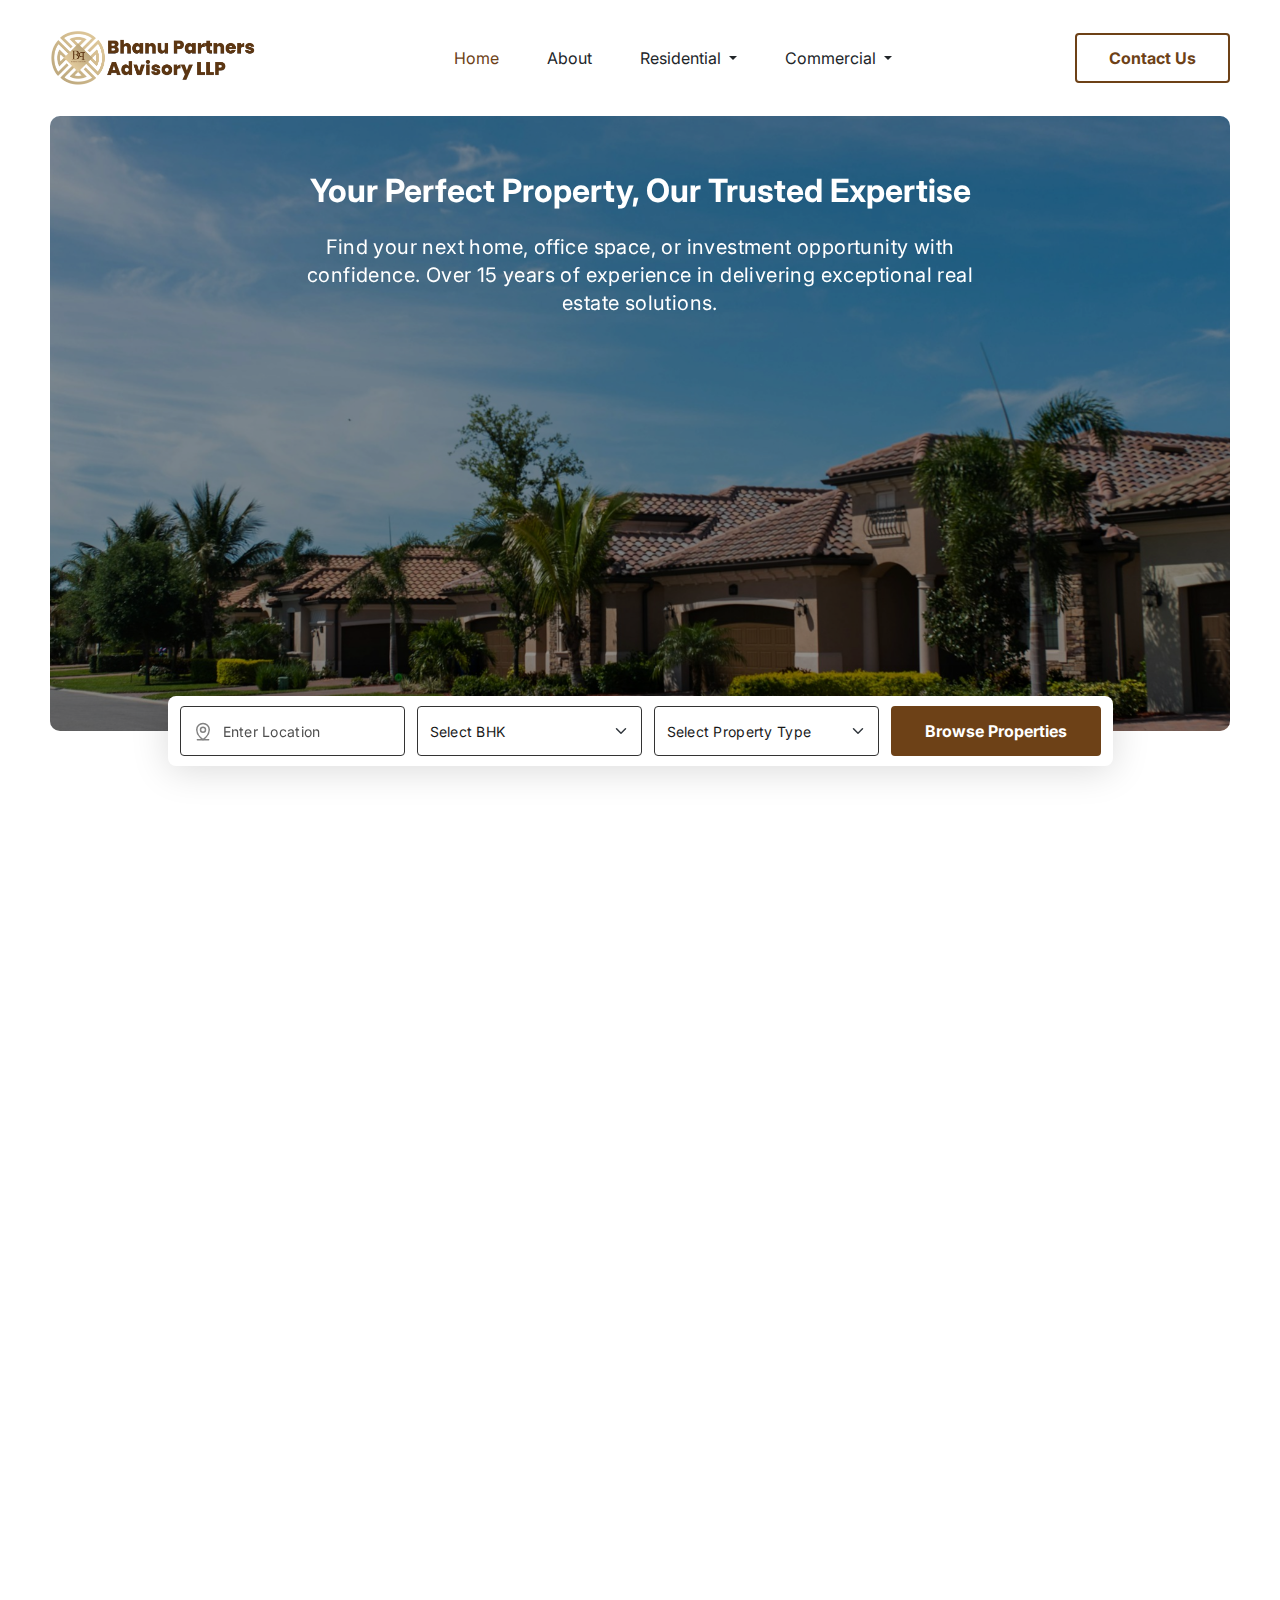
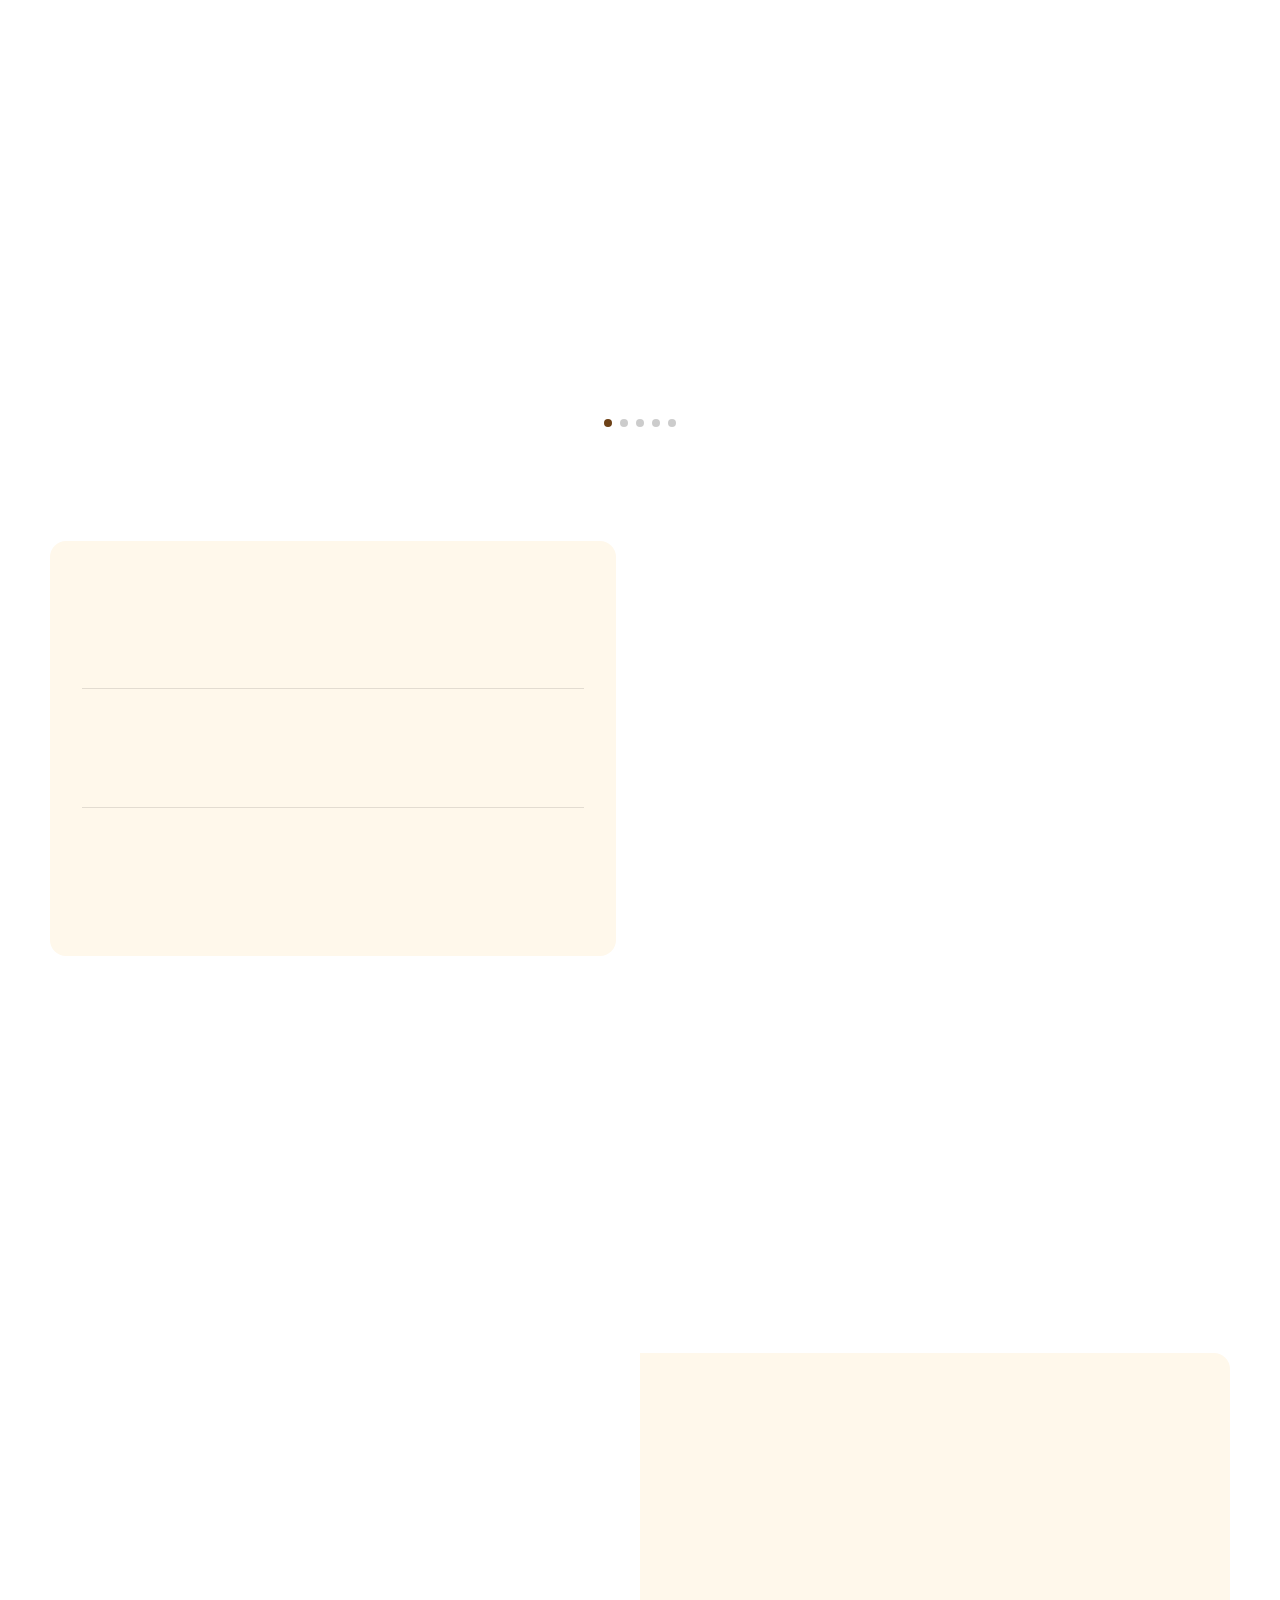
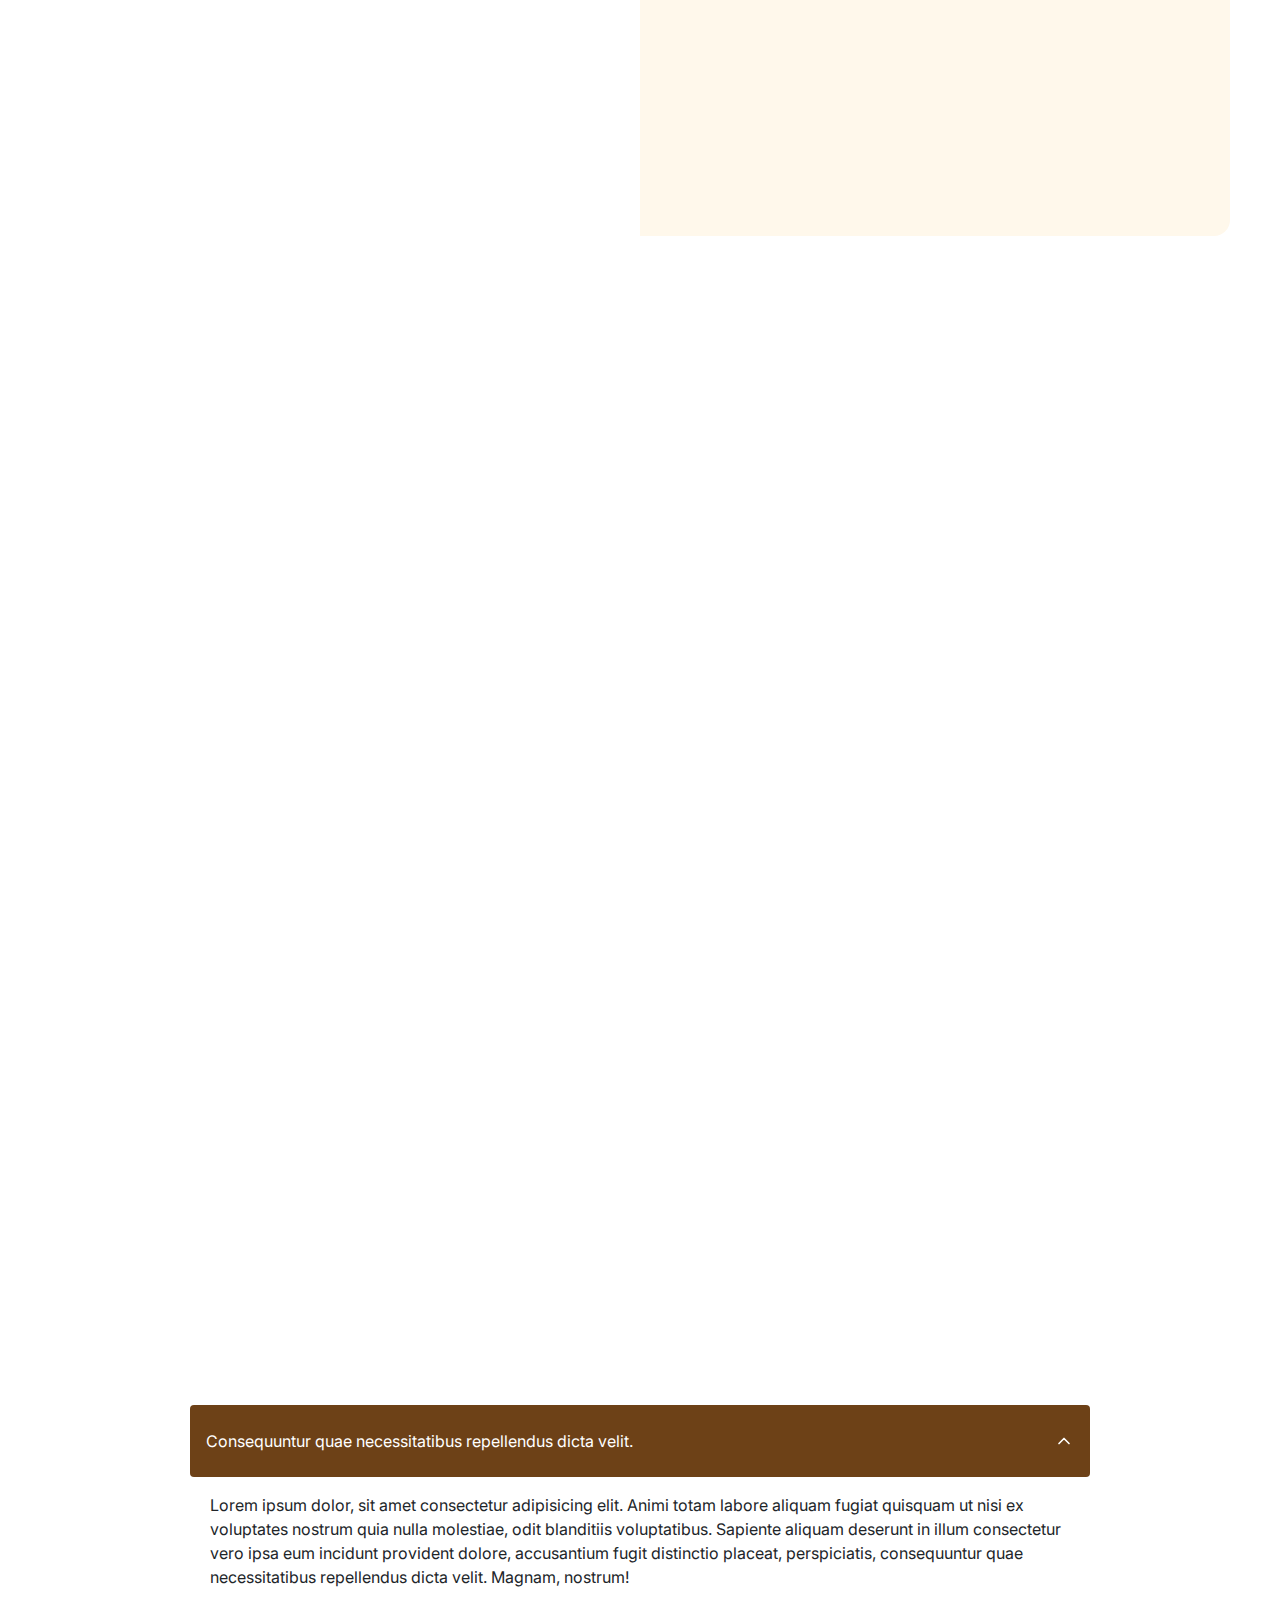
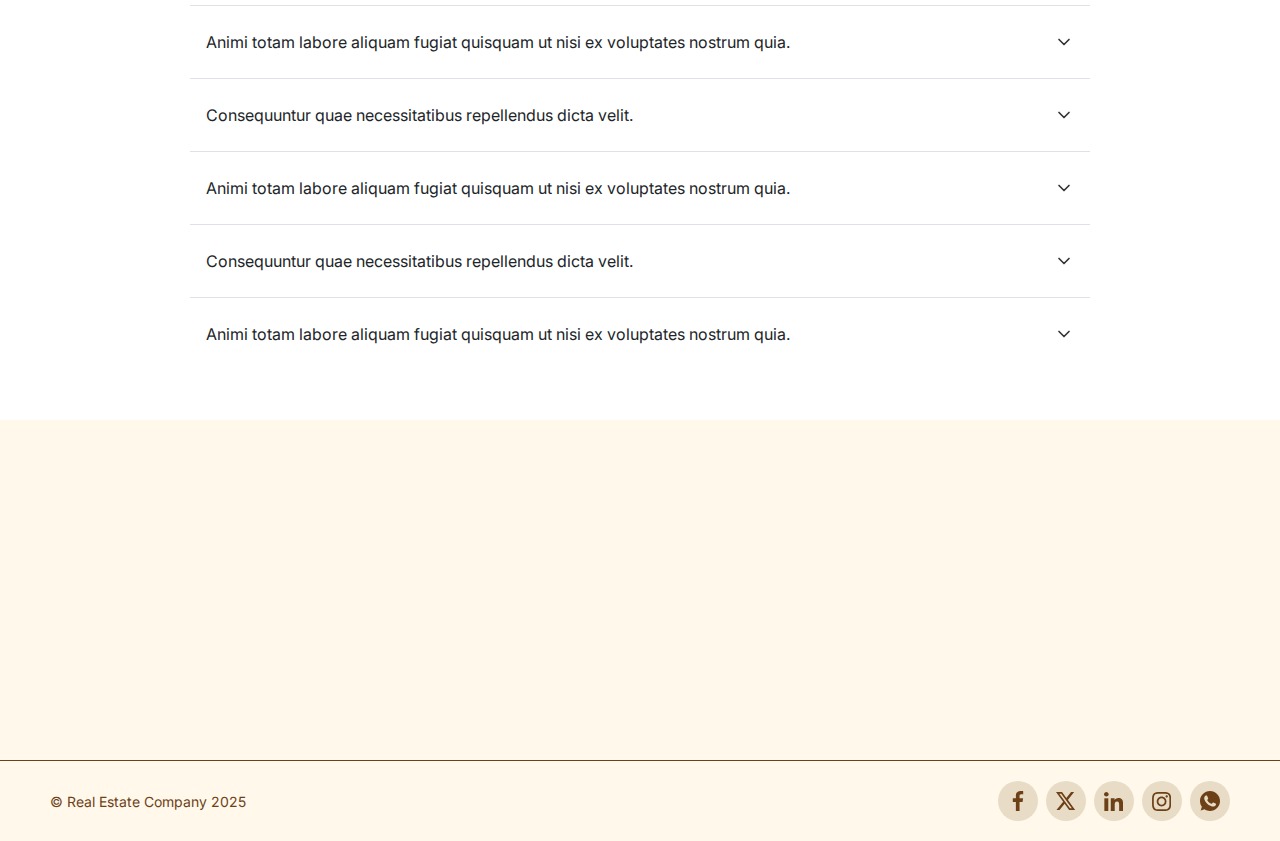
<file: index.html>
<!DOCTYPE html>
<html lang="en">

<head>
    <meta charset="UTF-8">
    <meta name="viewport" content="width=device-width, initial-scale=1.0">
    <title>Real Estate</title>

    <!-- Favicon -->
    <link rel="shortcut icon" href="assets/images/icons/favicon.png" type="image/x-icon">

    <!-- Google FONTS -->
    <link rel="preconnect" href="https://fonts.googleapis.com">
    <link rel="preconnect" href="https://fonts.gstatic.com" crossorigin>
    <link
        href="https://fonts.googleapis.com/css2?family=Inter:ital,opsz,wght@0,14..32,100..900;1,14..32,100..900&display=swap"
        rel="stylesheet">

    <!-- Bootstrap CSS -->
    <link href="assets/css/bootstrap.min.css" rel="stylesheet">

    <!-- Swiper CSS -->
    <link rel="stylesheet" href="https://cdn.jsdelivr.net/npm/swiper@11/swiper-bundle.min.css" />

    <!-- AOS CSS -->
    <link href="https://unpkg.com/aos@2.3.1/dist/aos.css" rel="stylesheet">

    <!-- Custom CSS -->
    <link rel="stylesheet" href="assets/css/common.css">
    <link rel="stylesheet" href="assets/css/style.css">
    <link rel="stylesheet" href="assets/css/responsive.css">
</head>

<body>

    <header class="primary-header">
        <nav class="navbar navbar-expand-lg">
            <div class="container">
                <a class="navbar-brand" href="index.html">
                    <img src="assets/images/logo-2.png" alt="Logo">
                </a>
                <button class="navbar-toggler" type="button" data-bs-toggle="offcanvas"
                    data-bs-target="#offcanvasNavbar" aria-controls="offcanvasNavbar" aria-label="Toggle navigation">
                    <span class="navbar-toggler-icon"></span>
                </button>
                <div class="offcanvas offcanvas-start" tabindex="-1" id="offcanvasNavbar"
                    aria-labelledby="offcanvasNavbarLabel">
                    <div class="offcanvas-header">
                        <a class="navbar-brand" href="index.html" id="offcanvasNavbarLabel">
                            <img src="assets/images/logo-2.png" alt="Logo">
                        </a>
                        <button type="button" class="btn-close" data-bs-dismiss="offcanvas" aria-label="Close"></button>
                    </div>
                    <div class="offcanvas-body">
                        <ul class="navbar-nav mx-auto">
                            <li class="nav-item">
                                <a class="nav-link active" aria-current="page" href="index.html">Home</a>
                            </li>
                            <li class="nav-item">
                                <a class="nav-link" href="about.html">About</a>
                            </li>
                            <li class="nav-item dropdown">
                                <a class="nav-link dropdown-toggle" href="#" role="button" data-bs-toggle="dropdown"
                                    aria-expanded="false">
                                    Residential
                                </a>
                                <ul class="dropdown-menu">
                                    <li><a class="dropdown-item" href="properties.html">Rent</a></li>
                                    <li><a class="dropdown-item" href="properties.html">1 BHK</a></li>
                                    <li><a class="dropdown-item" href="properties.html">2 BHK</a></li>
                                    <li><a class="dropdown-item" href="properties.html">3 BHK</a></li>
                                </ul>
                            </li>
                            <li class="nav-item dropdown">
                                <a class="nav-link dropdown-toggle" href="#" role="button" data-bs-toggle="dropdown"
                                    aria-expanded="false">
                                    Commercial
                                </a>
                                <ul class="dropdown-menu">
                                    <li><a class="dropdown-item" href="properties.html">Shop</a></li>
                                    <li><a class="dropdown-item" href="properties.html">Office</a></li>
                                    <li><a class="dropdown-item" href="properties.html">Plot</a></li>
                                </ul>
                            </li>
                        </ul>
                        <a class="btn btn-outline-primary" href="#" data-bs-toggle="modal"
                            data-bs-target="#contactModal">Contact Us</a>
                    </div>
                </div>
            </div>
        </nav>
    </header>

    <section class="section-padding hero-section pt-0">
        <div class="container">
            <div class="hero-content">
                <h1 data-aos="fade-up">Your Perfect Property, Our Trusted Expertise</h1>
                <p data-aos="fade-up" data-aos-delay="100">Find your next home, office space, or investment opportunity
                    with confidence. Over
                    15 years of
                    experience in delivering exceptional real estate solutions.</p>
            </div>
            <div class="search-box">
                <form>
                    <input type="text" class="form-control input-icon-map-pin-line" placeholder="Enter Location"
                        data-aos="fade" data-aos-delay="100">
                    <select class="form-select" data-aos="fade" data-aos-delay="150">
                        <option value="0" disabled selected>Select BHK</option>
                        <option value="bhk-1">BHK 1</option>
                        <option value="bhk-2">BHK 2</option>
                        <option value="bhk-3">BHK 3</option>
                    </select>
                    <select class="form-select" data-aos="fade" data-aos-delay="200">
                        <option value="0" disabled selected>Select Property Type</option>
                        <option value="shop">Shop</option>
                        <option value="office">Office</option>
                        <option value="plot">Plot</option>
                    </select>
                    <button class="btn btn-primary" data-aos="fade" data-aos-delay="250">Browse Properties</button>
                </form>
            </div>
        </div>
    </section>

    <section class="section-padding property-type-section">
        <div class="container">
            <h2 class="section-heading" data-aos="fade-up">Property Options Tailored for You</h2>
            <div class="row g-4 mb-4">
                <div class="col-md-4 col-sm-6" data-aos="fade-up" data-aos-delay="100">
                    <div class="card property-type-card">
                        <div class="card-body">
                            <img class="property-type-icon" src="assets/images/icons/property-type-1.png"
                                alt="Property Type Icon">
                            <h4>Rent</h4>
                            <p>Flexible Rental Options for Every Need</p>
                        </div>
                    </div>
                </div>
                <div class="col-md-4 col-sm-6" data-aos="fade-up" data-aos-delay="150">
                    <div class="card property-type-card">
                        <div class="card-body">
                            <img class="property-type-icon" src="assets/images/icons/property-type-2.png"
                                alt="Property Type Icon">
                            <h4>Outright</h4>
                            <p>Find Your Forever Property</p>
                        </div>
                    </div>
                </div>
                <div class="col-md-4 col-sm-6" data-aos="fade-up" data-aos-delay="200">
                    <div class="card property-type-card">
                        <div class="card-body">
                            <img class="property-type-icon" src="assets/images/icons/property-type-3.png"
                                alt="Property Type Icon">
                            <h4>Free Lease</h4>
                            <p>Zero Rent, Maximum Value</p>
                        </div>
                    </div>
                </div>
            </div>
            <p class="section-desc" data-aos="fade-up">Whether you're looking to rent, buy outright, or explore flexible
                leasing
                solutions, we offer diverse
                property options designed to meet your needs. Discover the perfect space for your home or business with
                our expert guidance and a range of customizable solutions.</p>
            <div class="d-flex justify-content-center" data-aos="fade-up">
                <button class="btn btn-primary">Contact Now</button>
            </div>
        </div>
    </section>

    <section class="section-padding properties-section">
        <div class="container">
            <div class="section-header" data-aos="fade-up">
                <div class="section-headings">
                    <h2 class="section-heading">Explore Top-Rated Properties for Sale and Rent</h2>
                    <p class="section-desc" data-aos="fade-up" data-aos-delay="100">Browse exclusive listings of homes,
                        apartments, office
                        spaces, and
                        commercial properties. Find
                        your perfect space with expert guidance today!</p>
                </div>
                <button class="btn btn-primary">Schedule a Viewing</button>
            </div>
            <div class="swiper properties-slider">
                <div class="swiper-wrapper" data-aos="fade-up" data-aos-delay="100">
                    <div class="swiper-slide">
                        <div class="prop-img">
                            <img src="assets/images/prop-img-1.png" alt="Property Image">
                            <span class="badge text-bg-danger">For Rent</span>
                            <span class="badge price-tag">$500 <span>/ month</span></span>
                        </div>
                        <h3>2-Bedroom Apartment in Downtown</h3>
                        <ul class="prop-info-lists">
                            <li>
                                <p>
                                    <img src="assets/images/icons/sqft.svg" alt="Info Icon">
                                    237 sq ft
                                </p>
                            </li>
                            <li>
                                <p>
                                    <img src="assets/images/icons/sleep.svg" alt="Info Icon">
                                    Sleeps 2
                                </p>
                            </li>
                            <li>
                                <p>
                                    <img src="assets/images/icons/bed.svg" alt="Info Icon">
                                    1 Single Bed
                                </p>
                            </li>
                        </ul>
                        <a href="property-details.html" class="btn btn-outline-primary">View Details</a>
                    </div>
                    <div class="swiper-slide">
                        <div class="prop-img">
                            <img src="assets/images/prop-img-2.png" alt="Property Image">
                            <span class="badge text-bg-success">Commercial Property</span>
                            <span class="badge price-tag">$3,500 <span>/ month</span></span>
                        </div>
                        <h3>Commercial Office Space for Rent in California</h3>
                        <ul class="prop-info-lists">
                            <li>
                                <p>
                                    <img src="assets/images/icons/sqft.svg" alt="Info Icon">
                                    1,200 sq ft
                                </p>
                            </li>
                            <li>
                                <p>
                                    <img src="assets/images/icons/sleep.svg" alt="Info Icon">
                                    Flexible Lease Terms
                                </p>
                            </li>
                            <li>
                                <p>
                                    <img src="assets/images/icons/bed.svg" alt="Info Icon">
                                    Prime Location
                                </p>
                            </li>
                        </ul>
                        <a href="property-details.html" class="btn btn-outline-primary">View Details</a>
                    </div>
                    <div class="swiper-slide">
                        <div class="prop-img">
                            <img src="assets/images/prop-img-3.png" alt="Property Image">
                            <span class="badge text-bg-info">Pet-friendly</span>
                            <span class="badge price-tag">$45 K</span>
                        </div>
                        <h3>Beautiful Lake House in Miami for Sale</h3>
                        <ul class="prop-info-lists">
                            <li>
                                <p>
                                    <img src="assets/images/icons/sqft.svg" alt="Info Icon">
                                    302 sq ft
                                </p>
                            </li>
                            <li>
                                <p>
                                    <img src="assets/images/icons/sleep.svg" alt="Info Icon">
                                    Sleeps 4
                                </p>
                            </li>
                            <li>
                                <p>
                                    <img src="assets/images/icons/bed.svg" alt="Info Icon">
                                    2 Double Bed
                                </p>
                            </li>
                        </ul>
                        <a href="property-details.html" class="btn btn-outline-primary">View Details</a>
                    </div>
                    <div class="swiper-slide">
                        <div class="prop-img">
                            <img src="assets/images/prop-img-4.png" alt="Property Image">
                            <span class="badge text-bg-danger">For Rent</span>
                            <span class="badge price-tag">$350 K</span>
                        </div>
                        <h3>King's Villa in Los Angeles for Rent</h3>
                        <ul class="prop-info-lists">
                            <li>
                                <p>
                                    <img src="assets/images/icons/sqft.svg" alt="Info Icon">
                                    302 sq ft
                                </p>
                            </li>
                            <li>
                                <p>
                                    <img src="assets/images/icons/sleep.svg" alt="Info Icon">
                                    Sleeps 4
                                </p>
                            </li>
                            <li>
                                <p>
                                    <img src="assets/images/icons/bed.svg" alt="Info Icon">
                                    1 King Bed, 1 Queen Bed
                                </p>
                            </li>
                        </ul>
                        <a href="property-details.html" class="btn btn-outline-primary">View Details</a>
                    </div>
                    <div class="swiper-slide">
                        <div class="prop-img">
                            <img src="assets/images/prop-img-1.png" alt="Property Image">
                            <span class="badge text-bg-danger">For Rent</span>
                            <span class="badge price-tag">$500 <span>/ month</span></span>
                        </div>
                        <h3>2-Bedroom Apartment in Downtown</h3>
                        <ul class="prop-info-lists">
                            <li>
                                <p>
                                    <img src="assets/images/icons/sqft.svg" alt="Info Icon">
                                    237 sq ft
                                </p>
                            </li>
                            <li>
                                <p>
                                    <img src="assets/images/icons/sleep.svg" alt="Info Icon">
                                    Sleeps 2
                                </p>
                            </li>
                            <li>
                                <p>
                                    <img src="assets/images/icons/bed.svg" alt="Info Icon">
                                    1 Single Bed
                                </p>
                            </li>
                        </ul>
                        <a href="property-details.html" class="btn btn-outline-primary">View Details</a>
                    </div>
                    <div class="swiper-slide">
                        <div class="prop-img">
                            <img src="assets/images/prop-img-2.png" alt="Property Image">
                            <span class="badge text-bg-success">Commercial Property</span>
                            <span class="badge price-tag">$3,500 <span>/ month</span></span>
                        </div>
                        <h3>Commercial Office Space for Rent in California</h3>
                        <ul class="prop-info-lists">
                            <li>
                                <p>
                                    <img src="assets/images/icons/sqft.svg" alt="Info Icon">
                                    1,200 sq ft
                                </p>
                            </li>
                            <li>
                                <p>
                                    <img src="assets/images/icons/sleep.svg" alt="Info Icon">
                                    Flexible Lease Terms
                                </p>
                            </li>
                            <li>
                                <p>
                                    <img src="assets/images/icons/bed.svg" alt="Info Icon">
                                    Prime Location
                                </p>
                            </li>
                        </ul>
                        <a href="property-details.html" class="btn btn-outline-primary">View Details</a>
                    </div>
                    <div class="swiper-slide">
                        <div class="prop-img">
                            <img src="assets/images/prop-img-3.png" alt="Property Image">
                            <span class="badge text-bg-info">Pet-friendly</span>
                            <span class="badge price-tag">$45 K</span>
                        </div>
                        <h3>Beautiful Lake House in Miami for Sale</h3>
                        <ul class="prop-info-lists">
                            <li>
                                <p>
                                    <img src="assets/images/icons/sqft.svg" alt="Info Icon">
                                    302 sq ft
                                </p>
                            </li>
                            <li>
                                <p>
                                    <img src="assets/images/icons/sleep.svg" alt="Info Icon">
                                    Sleeps 4
                                </p>
                            </li>
                            <li>
                                <p>
                                    <img src="assets/images/icons/bed.svg" alt="Info Icon">
                                    2 Double Bed
                                </p>
                            </li>
                        </ul>
                        <a href="property-details.html" class="btn btn-outline-primary">View Details</a>
                    </div>
                    <div class="swiper-slide">
                        <div class="prop-img">
                            <img src="assets/images/prop-img-4.png" alt="Property Image">
                            <span class="badge text-bg-danger">For Rent</span>
                            <span class="badge price-tag">$350 K</span>
                        </div>
                        <h3>King's Villa in Los Angeles for Rent</h3>
                        <ul class="prop-info-lists">
                            <li>
                                <p>
                                    <img src="assets/images/icons/sqft.svg" alt="Info Icon">
                                    302 sq ft
                                </p>
                            </li>
                            <li>
                                <p>
                                    <img src="assets/images/icons/sleep.svg" alt="Info Icon">
                                    Sleeps 4
                                </p>
                            </li>
                            <li>
                                <p>
                                    <img src="assets/images/icons/bed.svg" alt="Info Icon">
                                    1 King Bed, 1 Queen Bed
                                </p>
                            </li>
                        </ul>
                        <a href="property-details.html" class="btn btn-outline-primary">View Details</a>
                    </div>
                </div>
                <div class="swiper-pagination"></div>
            </div>
        </div>
    </section>

    <section class="section-padding our-services-section">
        <div class="container">
            <div class="row gx-lg-5 gy-4 flex-lg-row flex-column-reverse">
                <div class="col-lg-6">
                    <ul class="services-info-lists">
                        <li data-aos="fade" data-aos-delay="100">
                            <img src="assets/images/icons/office-hours.svg" alt="Icon">
                            <div>
                                <h4>Office Hours</h4>
                                <h5>9 AM - 8 PM: <span>MONDAY - SATURDAY</span></h5>
                                <h5>10 AM - 4 PM: <span>SUNDAY</span></h5>
                            </div>
                        </li>
                        <li>
                            <hr>
                        </li>
                        <li data-aos="fade" data-aos-delay="150">
                            <img src="assets/images/icons/security-hours.svg" alt="Icon">
                            <div>
                                <h4>Security Hours</h4>
                                <h5>9 AM - 6 PM: <span>MONDAY - SATURDAY</span></h5>
                            </div>
                        </li>
                        <li>
                            <hr>
                        </li>
                        <li data-aos="fade" data-aos-delay="200">
                            <p>We are committed to providing you with the best service possible. Our team is
                                available during the following hours to assist with your stay. Please note that
                                certain services may be limited outside these hours, but we are always here to help
                                with any urgent requests.</p>
                        </li>
                    </ul>
                </div>
                <div class="col-lg-6">
                    <div class="services-img" data-aos="fade" data-aos-delay="400">
                        <img src="assets/images/services-img.png" alt="Services Section Image">
                    </div>
                </div>
            </div>
        </div>
    </section>

    <section class="section-padding counter-section">
        <div class="container">
            <h2 class="section-heading" data-aos="fade-up">Consectetur adipisicing elit. Id,
                quos.</h2>
            <div class="row g-5 mb-4">
                <div class="col-lg-3 col-sm-6" data-aos="fade-up" data-aos-delay="100">
                    <div class="counter-card">
                        <h4><span id="count1"></span>+</h4>
                        <p class="mb-0">Sapiente qui officia ipsam aliquid animi exclusive suscipit quisquam.</p>
                    </div>
                </div>
                <div class="col-lg-3 col-sm-6" data-aos="fade-up" data-aos-delay="100">
                    <div class="counter-card">
                        <h4><span id="count2"></span>+</h4>
                        <p class="mb-0">Sapiente qui officia ipsam aliquid animi exclusive suscipit quisquam.</p>
                    </div>
                </div>
                <div class="col-lg-3 col-sm-6" data-aos="fade-up" data-aos-delay="100">
                    <div class="counter-card">
                        <h4><span id="count3"></span>+</h4>
                        <p class="mb-0">Sapiente qui officia ipsam aliquid animi exclusive suscipit quisquam.</p>
                    </div>
                </div>
                <div class="col-lg-3 col-sm-6" data-aos="fade-up" data-aos-delay="100">
                    <div class="counter-card">
                        <h4><span id="count4"></span>+</h4>
                        <p class="mb-0">Sapiente qui officia ipsam aliquid animi exclusive suscipit quisquam.</p>
                    </div>
                </div>
            </div>
        </div>
    </section>

    <section class="section-padding connect-section">
        <div class="container">
            <div class="row gx-0">
                <div class="col-lg-6" data-aos="fade">
                    <img class="connect-img" src="assets/images/connect-img.png" alt="Connect Section Image">
                </div>
                <div class="col-lg-6">
                    <div class="connect-content">
                        <h2 class="section-heading" data-aos="fade-up" data-aos-delay="100">Let's Make Your Stay
                            Unforgettable—Connect with Us Today!</h2>
                        <p class="section-desc" data-aos="fade-up" data-aos-delay="150">Ready to book your apartment or
                            have a question? We're here to help. Use
                            the buttons below to request a booking or reach out to us directly. Our team is dedicated to
                            making your experience exceptional, and we look forward to welcoming you soon.</p>
                        <h4 data-aos="fade-up" data-aos-delay="200">Secure your spot at our office now.</h4>
                        <div data-aos="fade-up" data-aos-delay="150">
                            <button class="btn btn-primary">Contact Us
                                Now</button>
                        </div>
                    </div>
                </div>
            </div>
        </div>
    </section>

    <section class="section-padding brand-club-section">
        <div class="container">
            <h2 class="section-heading" data-aos="fade-up">Big Brand Club</h2>
            <div class="swiper brand-club-slider" data-aos="fade-up" data-aos-delay="100">
                <div class="swiper-wrapper">
                    <div class="swiper-slide">
                        <div class="card brand-club-card">
                            <div class="card-body">
                                <div class="brand-card-header">
                                    <img class="brand-logo-img" src="assets/images/review-logo-1.png" alt="Branl Logo">
                                    <!-- <svg xmlns="http://www.w3.org/2000/svg" version="1.1"
                                        xmlns:xlink="http://www.w3.org/1999/xlink" width="512" height="512" x="0" y="0"
                                        viewBox="0 0 512 512" style="enable-background:new 0 0 512 512"
                                        xml:space="preserve" class="">
                                        <g>
                                            <path
                                                d="M207.8 0H15C6.715 0 0 6.715 0 15v192.8c0 8.286 6.715 15 15 15h81.398v129.602c0 8.282 6.715 15 15 15h48.204a14.994 14.994 0 0 0 14.226-10.257l48.2-144.602c.511-1.527.773-3.129.773-4.742V15c0-8.285-6.715-15-15-15zM497 0H304.2c-8.286 0-15 6.715-15 15v192.8c0 8.286 6.714 15 15 15h81.402v129.602c0 8.282 6.714 15 15 15H448.8a15.002 15.002 0 0 0 14.23-10.257l48.2-144.602c.507-1.527.769-3.129.769-4.742V15c0-8.285-6.715-15-15-15zm0 0"
                                                fill="#dec799" opacity="1" data-original="#dec799"></path>
                                        </g>
                                    </svg> -->
                                </div>
                                <h4>James Michael</h4>
                                <p>Contrary to popular belief, Lorem Ipsum is not simply random text. It has roots in a
                                    piece of classical Latin literature from 45 BC, making it over 2000 years old.
                                    Richard McClintock, a Latin professor at Hampden-Sydney College in Virginia,</p>
                            </div>
                        </div>
                    </div>
                    <div class="swiper-slide">
                        <div class="card brand-club-card">
                            <div class="card-body">
                                <div class="brand-card-header">
                                    <img class="brand-logo-img" src="assets/images/review-logo-2.png" alt="Branl Logo">
                                    <!-- <svg xmlns="http://www.w3.org/2000/svg" version="1.1"
                                        xmlns:xlink="http://www.w3.org/1999/xlink" width="512" height="512" x="0" y="0"
                                        viewBox="0 0 512 512" style="enable-background:new 0 0 512 512"
                                        xml:space="preserve" class="">
                                        <g>
                                            <path
                                                d="M207.8 0H15C6.715 0 0 6.715 0 15v192.8c0 8.286 6.715 15 15 15h81.398v129.602c0 8.282 6.715 15 15 15h48.204a14.994 14.994 0 0 0 14.226-10.257l48.2-144.602c.511-1.527.773-3.129.773-4.742V15c0-8.285-6.715-15-15-15zM497 0H304.2c-8.286 0-15 6.715-15 15v192.8c0 8.286 6.714 15 15 15h81.402v129.602c0 8.282 6.714 15 15 15H448.8a15.002 15.002 0 0 0 14.23-10.257l48.2-144.602c.507-1.527.769-3.129.769-4.742V15c0-8.285-6.715-15-15-15zm0 0"
                                                fill="#dec799" opacity="1" data-original="#dec799"></path>
                                        </g>
                                    </svg> -->
                                </div>
                                <h4>James Michael</h4>
                                <p>Contrary to popular belief, Lorem Ipsum is not simply random text. It has roots in a
                                    piece of classical Latin literature from 45 BC, making it over 2000 years old.
                                    Richard McClintock, a Latin professor at Hampden-Sydney College in Virginia,</p>
                            </div>
                        </div>
                    </div>
                    <div class="swiper-slide">
                        <div class="card brand-club-card">
                            <div class="card-body">
                                <div class="brand-card-header">
                                    <img class="brand-logo-img" src="assets/images/review-logo-3.png" alt="Branl Logo">
                                    <!-- <svg xmlns="http://www.w3.org/2000/svg" version="1.1"
                                        xmlns:xlink="http://www.w3.org/1999/xlink" width="512" height="512" x="0" y="0"
                                        viewBox="0 0 512 512" style="enable-background:new 0 0 512 512"
                                        xml:space="preserve" class="">
                                        <g>
                                            <path
                                                d="M207.8 0H15C6.715 0 0 6.715 0 15v192.8c0 8.286 6.715 15 15 15h81.398v129.602c0 8.282 6.715 15 15 15h48.204a14.994 14.994 0 0 0 14.226-10.257l48.2-144.602c.511-1.527.773-3.129.773-4.742V15c0-8.285-6.715-15-15-15zM497 0H304.2c-8.286 0-15 6.715-15 15v192.8c0 8.286 6.714 15 15 15h81.402v129.602c0 8.282 6.714 15 15 15H448.8a15.002 15.002 0 0 0 14.23-10.257l48.2-144.602c.507-1.527.769-3.129.769-4.742V15c0-8.285-6.715-15-15-15zm0 0"
                                                fill="#dec799" opacity="1" data-original="#dec799"></path>
                                        </g>
                                    </svg> -->
                                </div>
                                <h4>James Michael</h4>
                                <p>Contrary to popular belief, Lorem Ipsum is not simply random text. It has roots in a
                                    piece of classical Latin literature from 45 BC, making it over 2000 years old.
                                    Richard McClintock, a Latin professor at Hampden-Sydney College in Virginia,</p>
                            </div>
                        </div>
                    </div>
                    <div class="swiper-slide">
                        <div class="card brand-club-card">
                            <div class="card-body">
                                <div class="brand-card-header">
                                    <img class="brand-logo-img" src="assets/images/review-logo-4.png" alt="Branl Logo">
                                    <!-- <svg xmlns="http://www.w3.org/2000/svg" version="1.1"
                                        xmlns:xlink="http://www.w3.org/1999/xlink" width="512" height="512" x="0" y="0"
                                        viewBox="0 0 512 512" style="enable-background:new 0 0 512 512"
                                        xml:space="preserve" class="">
                                        <g>
                                            <path
                                                d="M207.8 0H15C6.715 0 0 6.715 0 15v192.8c0 8.286 6.715 15 15 15h81.398v129.602c0 8.282 6.715 15 15 15h48.204a14.994 14.994 0 0 0 14.226-10.257l48.2-144.602c.511-1.527.773-3.129.773-4.742V15c0-8.285-6.715-15-15-15zM497 0H304.2c-8.286 0-15 6.715-15 15v192.8c0 8.286 6.714 15 15 15h81.402v129.602c0 8.282 6.714 15 15 15H448.8a15.002 15.002 0 0 0 14.23-10.257l48.2-144.602c.507-1.527.769-3.129.769-4.742V15c0-8.285-6.715-15-15-15zm0 0"
                                                fill="#dec799" opacity="1" data-original="#dec799"></path>
                                        </g>
                                    </svg> -->
                                </div>
                                <h4>James Michael</h4>
                                <p>Contrary to popular belief, Lorem Ipsum is not simply random text. It has roots in a
                                    piece of classical Latin literature from 45 BC, making it over 2000 years old.
                                    Richard McClintock, a Latin professor at Hampden-Sydney College in Virginia,</p>
                            </div>
                        </div>
                    </div>
                </div>
                <div class="swiper-pagination"></div>
            </div>
        </div>
    </section>

    <section class="section-padding review-section">
        <div class="container">
            <h2 class="section-heading" data-aos="fade-up">Review Section</h2>
            <div class="swiper review-slider" data-aos="fade-up" data-aos-delay="100">
                <div class="swiper-wrapper">
                    <div class="swiper-slide">
                        <div class="card review-card">
                            <div class="card-body">
                                <div class="review-img">
                                    <img src="assets/images/connect-img.png" alt="Image">
                                </div>
                                <div class="review-content">
                                    <p>Contrary to popular belief, Lorem Ipsum is not simply random text. It has roots
                                        in a
                                        piece of classical Latin literature making it over 2000 yea oldrs.
                                        Richard McClintock, a Latin professor at Hampden-Sydney College in Virginia,</p>
                                    <div class="review-rating">
                                        <svg xmlns="http://www.w3.org/2000/svg" version="1.1"
                                            xmlns:xlink="http://www.w3.org/1999/xlink" width="512" height="512" x="0"
                                            y="0" viewBox="0 0 511.987 511" style="enable-background:new 0 0 512 512"
                                            xml:space="preserve">
                                            <g>
                                                <path fill="#ffc107"
                                                    d="M510.652 185.902a27.158 27.158 0 0 0-23.425-18.71l-147.774-13.419-58.433-136.77C276.71 6.98 266.898.494 255.996.494s-20.715 6.487-25.023 16.534l-58.434 136.746-147.797 13.418A27.208 27.208 0 0 0 1.34 185.902c-3.371 10.368-.258 21.739 7.957 28.907l111.7 97.96-32.938 145.09c-2.41 10.668 1.73 21.696 10.582 28.094 4.757 3.438 10.324 5.188 15.937 5.188 4.84 0 9.64-1.305 13.95-3.883l127.468-76.184 127.422 76.184c9.324 5.61 21.078 5.097 29.91-1.305a27.223 27.223 0 0 0 10.582-28.094l-32.937-145.09 111.699-97.94a27.224 27.224 0 0 0 7.98-28.927zm0 0"
                                                    opacity="1" data-original="#ffc107"></path>
                                            </g>
                                        </svg>
                                        <svg xmlns="http://www.w3.org/2000/svg" version="1.1"
                                            xmlns:xlink="http://www.w3.org/1999/xlink" width="512" height="512" x="0"
                                            y="0" viewBox="0 0 511.987 511" style="enable-background:new 0 0 512 512"
                                            xml:space="preserve">
                                            <g>
                                                <path fill="#ffc107"
                                                    d="M510.652 185.902a27.158 27.158 0 0 0-23.425-18.71l-147.774-13.419-58.433-136.77C276.71 6.98 266.898.494 255.996.494s-20.715 6.487-25.023 16.534l-58.434 136.746-147.797 13.418A27.208 27.208 0 0 0 1.34 185.902c-3.371 10.368-.258 21.739 7.957 28.907l111.7 97.96-32.938 145.09c-2.41 10.668 1.73 21.696 10.582 28.094 4.757 3.438 10.324 5.188 15.937 5.188 4.84 0 9.64-1.305 13.95-3.883l127.468-76.184 127.422 76.184c9.324 5.61 21.078 5.097 29.91-1.305a27.223 27.223 0 0 0 10.582-28.094l-32.937-145.09 111.699-97.94a27.224 27.224 0 0 0 7.98-28.927zm0 0"
                                                    opacity="1" data-original="#ffc107"></path>
                                            </g>
                                        </svg>
                                        <svg xmlns="http://www.w3.org/2000/svg" version="1.1"
                                            xmlns:xlink="http://www.w3.org/1999/xlink" width="512" height="512" x="0"
                                            y="0" viewBox="0 0 511.987 511" style="enable-background:new 0 0 512 512"
                                            xml:space="preserve">
                                            <g>
                                                <path fill="#ffc107"
                                                    d="M510.652 185.902a27.158 27.158 0 0 0-23.425-18.71l-147.774-13.419-58.433-136.77C276.71 6.98 266.898.494 255.996.494s-20.715 6.487-25.023 16.534l-58.434 136.746-147.797 13.418A27.208 27.208 0 0 0 1.34 185.902c-3.371 10.368-.258 21.739 7.957 28.907l111.7 97.96-32.938 145.09c-2.41 10.668 1.73 21.696 10.582 28.094 4.757 3.438 10.324 5.188 15.937 5.188 4.84 0 9.64-1.305 13.95-3.883l127.468-76.184 127.422 76.184c9.324 5.61 21.078 5.097 29.91-1.305a27.223 27.223 0 0 0 10.582-28.094l-32.937-145.09 111.699-97.94a27.224 27.224 0 0 0 7.98-28.927zm0 0"
                                                    opacity="1" data-original="#ffc107"></path>
                                            </g>
                                        </svg>
                                        <svg xmlns="http://www.w3.org/2000/svg" version="1.1"
                                            xmlns:xlink="http://www.w3.org/1999/xlink" width="512" height="512" x="0"
                                            y="0" viewBox="0 0 511.987 511" style="enable-background:new 0 0 512 512"
                                            xml:space="preserve">
                                            <g>
                                                <path fill="#ffc107"
                                                    d="M510.652 185.902a27.158 27.158 0 0 0-23.425-18.71l-147.774-13.419-58.433-136.77C276.71 6.98 266.898.494 255.996.494s-20.715 6.487-25.023 16.534l-58.434 136.746-147.797 13.418A27.208 27.208 0 0 0 1.34 185.902c-3.371 10.368-.258 21.739 7.957 28.907l111.7 97.96-32.938 145.09c-2.41 10.668 1.73 21.696 10.582 28.094 4.757 3.438 10.324 5.188 15.937 5.188 4.84 0 9.64-1.305 13.95-3.883l127.468-76.184 127.422 76.184c9.324 5.61 21.078 5.097 29.91-1.305a27.223 27.223 0 0 0 10.582-28.094l-32.937-145.09 111.699-97.94a27.224 27.224 0 0 0 7.98-28.927zm0 0"
                                                    opacity="1" data-original="#ffc107"></path>
                                            </g>
                                        </svg>
                                        <svg xmlns="http://www.w3.org/2000/svg" version="1.1"
                                            xmlns:xlink="http://www.w3.org/1999/xlink" width="512" height="512" x="0"
                                            y="0" viewBox="0 0 24 24" style="enable-background:new 0 0 512 512"
                                            xml:space="preserve" class="">
                                            <g>
                                                <path fill="#eceff1"
                                                    d="m23.79 9.87-5.36 5.49 1.26 7.77c.05.28-.07.57-.3.73a.768.768 0 0 1-.8.05L12 20.26V.03c.28 0 .56.13.68.4l3.31 7.05 7.37 1.12c.28.05.51.24.6.51.09.26.02.56-.17.76z"
                                                    opacity="1" data-original="#eceff1" class=""></path>
                                                <path fill="#ffc107"
                                                    d="M12 .03v20.23l-6.59 3.65a.749.749 0 0 1-1.1-.78l1.26-7.77L.21 9.87a.76.76 0 0 1-.17-.76c.09-.27.32-.46.6-.51l7.37-1.12L11.32.43c.12-.27.4-.4.68-.4z"
                                                    opacity="1" data-original="#ffc107" class=""></path>
                                            </g>
                                        </svg>
                                    </div>
                                    <div class="review-content-footer">
                                        <div>
                                            <h4 class="review-name">James Michael</h4>
                                            <h5 class="review-job-title">Product Designer</h5>
                                        </div>
                                        <svg xmlns="http://www.w3.org/2000/svg" version="1.1"
                                            xmlns:xlink="http://www.w3.org/1999/xlink" width="512" height="512" x="0"
                                            y="0" viewBox="0 0 512 512" style="enable-background:new 0 0 512 512"
                                            xml:space="preserve" class="">
                                            <g>
                                                <path
                                                    d="M207.8 0H15C6.715 0 0 6.715 0 15v192.8c0 8.286 6.715 15 15 15h81.398v129.602c0 8.282 6.715 15 15 15h48.204a14.994 14.994 0 0 0 14.226-10.257l48.2-144.602c.511-1.527.773-3.129.773-4.742V15c0-8.285-6.715-15-15-15zM497 0H304.2c-8.286 0-15 6.715-15 15v192.8c0 8.286 6.714 15 15 15h81.402v129.602c0 8.282 6.714 15 15 15H448.8a15.002 15.002 0 0 0 14.23-10.257l48.2-144.602c.507-1.527.769-3.129.769-4.742V15c0-8.285-6.715-15-15-15zm0 0"
                                                    fill="#dec799" opacity="1" data-original="#dec799"></path>
                                            </g>
                                        </svg>
                                    </div>
                                </div>
                            </div>
                        </div>
                    </div>
                    <div class="swiper-slide">
                        <div class="card review-card">
                            <div class="card-body">
                                <div class="review-img">
                                    <img src="assets/images/connect-img.png" alt="Image">
                                </div>
                                <div class="review-content">
                                    <p>Contrary to popular belief, Lorem Ipsum is not simply random text. It has roots
                                        in a
                                        piece of classical Latin literature making it over 2000 yea oldrs.
                                        Richard McClintock, a Latin professor at Hampden-Sydney College in Virginia,</p>
                                    <div class="review-rating">
                                        <svg xmlns="http://www.w3.org/2000/svg" version="1.1"
                                            xmlns:xlink="http://www.w3.org/1999/xlink" width="512" height="512" x="0"
                                            y="0" viewBox="0 0 511.987 511" style="enable-background:new 0 0 512 512"
                                            xml:space="preserve">
                                            <g>
                                                <path fill="#ffc107"
                                                    d="M510.652 185.902a27.158 27.158 0 0 0-23.425-18.71l-147.774-13.419-58.433-136.77C276.71 6.98 266.898.494 255.996.494s-20.715 6.487-25.023 16.534l-58.434 136.746-147.797 13.418A27.208 27.208 0 0 0 1.34 185.902c-3.371 10.368-.258 21.739 7.957 28.907l111.7 97.96-32.938 145.09c-2.41 10.668 1.73 21.696 10.582 28.094 4.757 3.438 10.324 5.188 15.937 5.188 4.84 0 9.64-1.305 13.95-3.883l127.468-76.184 127.422 76.184c9.324 5.61 21.078 5.097 29.91-1.305a27.223 27.223 0 0 0 10.582-28.094l-32.937-145.09 111.699-97.94a27.224 27.224 0 0 0 7.98-28.927zm0 0"
                                                    opacity="1" data-original="#ffc107"></path>
                                            </g>
                                        </svg>
                                        <svg xmlns="http://www.w3.org/2000/svg" version="1.1"
                                            xmlns:xlink="http://www.w3.org/1999/xlink" width="512" height="512" x="0"
                                            y="0" viewBox="0 0 511.987 511" style="enable-background:new 0 0 512 512"
                                            xml:space="preserve">
                                            <g>
                                                <path fill="#ffc107"
                                                    d="M510.652 185.902a27.158 27.158 0 0 0-23.425-18.71l-147.774-13.419-58.433-136.77C276.71 6.98 266.898.494 255.996.494s-20.715 6.487-25.023 16.534l-58.434 136.746-147.797 13.418A27.208 27.208 0 0 0 1.34 185.902c-3.371 10.368-.258 21.739 7.957 28.907l111.7 97.96-32.938 145.09c-2.41 10.668 1.73 21.696 10.582 28.094 4.757 3.438 10.324 5.188 15.937 5.188 4.84 0 9.64-1.305 13.95-3.883l127.468-76.184 127.422 76.184c9.324 5.61 21.078 5.097 29.91-1.305a27.223 27.223 0 0 0 10.582-28.094l-32.937-145.09 111.699-97.94a27.224 27.224 0 0 0 7.98-28.927zm0 0"
                                                    opacity="1" data-original="#ffc107"></path>
                                            </g>
                                        </svg>
                                        <svg xmlns="http://www.w3.org/2000/svg" version="1.1"
                                            xmlns:xlink="http://www.w3.org/1999/xlink" width="512" height="512" x="0"
                                            y="0" viewBox="0 0 511.987 511" style="enable-background:new 0 0 512 512"
                                            xml:space="preserve">
                                            <g>
                                                <path fill="#ffc107"
                                                    d="M510.652 185.902a27.158 27.158 0 0 0-23.425-18.71l-147.774-13.419-58.433-136.77C276.71 6.98 266.898.494 255.996.494s-20.715 6.487-25.023 16.534l-58.434 136.746-147.797 13.418A27.208 27.208 0 0 0 1.34 185.902c-3.371 10.368-.258 21.739 7.957 28.907l111.7 97.96-32.938 145.09c-2.41 10.668 1.73 21.696 10.582 28.094 4.757 3.438 10.324 5.188 15.937 5.188 4.84 0 9.64-1.305 13.95-3.883l127.468-76.184 127.422 76.184c9.324 5.61 21.078 5.097 29.91-1.305a27.223 27.223 0 0 0 10.582-28.094l-32.937-145.09 111.699-97.94a27.224 27.224 0 0 0 7.98-28.927zm0 0"
                                                    opacity="1" data-original="#ffc107"></path>
                                            </g>
                                        </svg>
                                        <svg xmlns="http://www.w3.org/2000/svg" version="1.1"
                                            xmlns:xlink="http://www.w3.org/1999/xlink" width="512" height="512" x="0"
                                            y="0" viewBox="0 0 511.987 511" style="enable-background:new 0 0 512 512"
                                            xml:space="preserve">
                                            <g>
                                                <path fill="#ffc107"
                                                    d="M510.652 185.902a27.158 27.158 0 0 0-23.425-18.71l-147.774-13.419-58.433-136.77C276.71 6.98 266.898.494 255.996.494s-20.715 6.487-25.023 16.534l-58.434 136.746-147.797 13.418A27.208 27.208 0 0 0 1.34 185.902c-3.371 10.368-.258 21.739 7.957 28.907l111.7 97.96-32.938 145.09c-2.41 10.668 1.73 21.696 10.582 28.094 4.757 3.438 10.324 5.188 15.937 5.188 4.84 0 9.64-1.305 13.95-3.883l127.468-76.184 127.422 76.184c9.324 5.61 21.078 5.097 29.91-1.305a27.223 27.223 0 0 0 10.582-28.094l-32.937-145.09 111.699-97.94a27.224 27.224 0 0 0 7.98-28.927zm0 0"
                                                    opacity="1" data-original="#ffc107"></path>
                                            </g>
                                        </svg>
                                        <svg xmlns="http://www.w3.org/2000/svg" version="1.1"
                                            xmlns:xlink="http://www.w3.org/1999/xlink" width="512" height="512" x="0"
                                            y="0" viewBox="0 0 24 24" style="enable-background:new 0 0 512 512"
                                            xml:space="preserve" class="">
                                            <g>
                                                <path fill="#eceff1"
                                                    d="m23.79 9.87-5.36 5.49 1.26 7.77c.05.28-.07.57-.3.73a.768.768 0 0 1-.8.05L12 20.26V.03c.28 0 .56.13.68.4l3.31 7.05 7.37 1.12c.28.05.51.24.6.51.09.26.02.56-.17.76z"
                                                    opacity="1" data-original="#eceff1" class=""></path>
                                                <path fill="#ffc107"
                                                    d="M12 .03v20.23l-6.59 3.65a.749.749 0 0 1-1.1-.78l1.26-7.77L.21 9.87a.76.76 0 0 1-.17-.76c.09-.27.32-.46.6-.51l7.37-1.12L11.32.43c.12-.27.4-.4.68-.4z"
                                                    opacity="1" data-original="#ffc107" class=""></path>
                                            </g>
                                        </svg>
                                    </div>
                                    <div class="review-content-footer">
                                        <div>
                                            <h4 class="review-name">James Michael</h4>
                                            <h5 class="review-job-title">Product Designer</h5>
                                        </div>
                                        <svg xmlns="http://www.w3.org/2000/svg" version="1.1"
                                            xmlns:xlink="http://www.w3.org/1999/xlink" width="512" height="512" x="0"
                                            y="0" viewBox="0 0 512 512" style="enable-background:new 0 0 512 512"
                                            xml:space="preserve" class="">
                                            <g>
                                                <path
                                                    d="M207.8 0H15C6.715 0 0 6.715 0 15v192.8c0 8.286 6.715 15 15 15h81.398v129.602c0 8.282 6.715 15 15 15h48.204a14.994 14.994 0 0 0 14.226-10.257l48.2-144.602c.511-1.527.773-3.129.773-4.742V15c0-8.285-6.715-15-15-15zM497 0H304.2c-8.286 0-15 6.715-15 15v192.8c0 8.286 6.714 15 15 15h81.402v129.602c0 8.282 6.714 15 15 15H448.8a15.002 15.002 0 0 0 14.23-10.257l48.2-144.602c.507-1.527.769-3.129.769-4.742V15c0-8.285-6.715-15-15-15zm0 0"
                                                    fill="#dec799" opacity="1" data-original="#dec799"></path>
                                            </g>
                                        </svg>
                                    </div>
                                </div>
                            </div>
                        </div>
                    </div>
                    <div class="swiper-slide">
                        <div class="card review-card">
                            <div class="card-body">
                                <div class="review-img">
                                    <img src="assets/images/connect-img.png" alt="Image">
                                </div>
                                <div class="review-content">
                                    <p>Contrary to popular belief, Lorem Ipsum is not simply random text. It has roots
                                        in a
                                        piece of classical Latin literature making it over 2000 yea oldrs.
                                        Richard McClintock, a Latin professor at Hampden-Sydney College in Virginia,</p>
                                    <div class="review-rating">
                                        <svg xmlns="http://www.w3.org/2000/svg" version="1.1"
                                            xmlns:xlink="http://www.w3.org/1999/xlink" width="512" height="512" x="0"
                                            y="0" viewBox="0 0 511.987 511" style="enable-background:new 0 0 512 512"
                                            xml:space="preserve">
                                            <g>
                                                <path fill="#ffc107"
                                                    d="M510.652 185.902a27.158 27.158 0 0 0-23.425-18.71l-147.774-13.419-58.433-136.77C276.71 6.98 266.898.494 255.996.494s-20.715 6.487-25.023 16.534l-58.434 136.746-147.797 13.418A27.208 27.208 0 0 0 1.34 185.902c-3.371 10.368-.258 21.739 7.957 28.907l111.7 97.96-32.938 145.09c-2.41 10.668 1.73 21.696 10.582 28.094 4.757 3.438 10.324 5.188 15.937 5.188 4.84 0 9.64-1.305 13.95-3.883l127.468-76.184 127.422 76.184c9.324 5.61 21.078 5.097 29.91-1.305a27.223 27.223 0 0 0 10.582-28.094l-32.937-145.09 111.699-97.94a27.224 27.224 0 0 0 7.98-28.927zm0 0"
                                                    opacity="1" data-original="#ffc107"></path>
                                            </g>
                                        </svg>
                                        <svg xmlns="http://www.w3.org/2000/svg" version="1.1"
                                            xmlns:xlink="http://www.w3.org/1999/xlink" width="512" height="512" x="0"
                                            y="0" viewBox="0 0 511.987 511" style="enable-background:new 0 0 512 512"
                                            xml:space="preserve">
                                            <g>
                                                <path fill="#ffc107"
                                                    d="M510.652 185.902a27.158 27.158 0 0 0-23.425-18.71l-147.774-13.419-58.433-136.77C276.71 6.98 266.898.494 255.996.494s-20.715 6.487-25.023 16.534l-58.434 136.746-147.797 13.418A27.208 27.208 0 0 0 1.34 185.902c-3.371 10.368-.258 21.739 7.957 28.907l111.7 97.96-32.938 145.09c-2.41 10.668 1.73 21.696 10.582 28.094 4.757 3.438 10.324 5.188 15.937 5.188 4.84 0 9.64-1.305 13.95-3.883l127.468-76.184 127.422 76.184c9.324 5.61 21.078 5.097 29.91-1.305a27.223 27.223 0 0 0 10.582-28.094l-32.937-145.09 111.699-97.94a27.224 27.224 0 0 0 7.98-28.927zm0 0"
                                                    opacity="1" data-original="#ffc107"></path>
                                            </g>
                                        </svg>
                                        <svg xmlns="http://www.w3.org/2000/svg" version="1.1"
                                            xmlns:xlink="http://www.w3.org/1999/xlink" width="512" height="512" x="0"
                                            y="0" viewBox="0 0 511.987 511" style="enable-background:new 0 0 512 512"
                                            xml:space="preserve">
                                            <g>
                                                <path fill="#ffc107"
                                                    d="M510.652 185.902a27.158 27.158 0 0 0-23.425-18.71l-147.774-13.419-58.433-136.77C276.71 6.98 266.898.494 255.996.494s-20.715 6.487-25.023 16.534l-58.434 136.746-147.797 13.418A27.208 27.208 0 0 0 1.34 185.902c-3.371 10.368-.258 21.739 7.957 28.907l111.7 97.96-32.938 145.09c-2.41 10.668 1.73 21.696 10.582 28.094 4.757 3.438 10.324 5.188 15.937 5.188 4.84 0 9.64-1.305 13.95-3.883l127.468-76.184 127.422 76.184c9.324 5.61 21.078 5.097 29.91-1.305a27.223 27.223 0 0 0 10.582-28.094l-32.937-145.09 111.699-97.94a27.224 27.224 0 0 0 7.98-28.927zm0 0"
                                                    opacity="1" data-original="#ffc107"></path>
                                            </g>
                                        </svg>
                                        <svg xmlns="http://www.w3.org/2000/svg" version="1.1"
                                            xmlns:xlink="http://www.w3.org/1999/xlink" width="512" height="512" x="0"
                                            y="0" viewBox="0 0 511.987 511" style="enable-background:new 0 0 512 512"
                                            xml:space="preserve">
                                            <g>
                                                <path fill="#ffc107"
                                                    d="M510.652 185.902a27.158 27.158 0 0 0-23.425-18.71l-147.774-13.419-58.433-136.77C276.71 6.98 266.898.494 255.996.494s-20.715 6.487-25.023 16.534l-58.434 136.746-147.797 13.418A27.208 27.208 0 0 0 1.34 185.902c-3.371 10.368-.258 21.739 7.957 28.907l111.7 97.96-32.938 145.09c-2.41 10.668 1.73 21.696 10.582 28.094 4.757 3.438 10.324 5.188 15.937 5.188 4.84 0 9.64-1.305 13.95-3.883l127.468-76.184 127.422 76.184c9.324 5.61 21.078 5.097 29.91-1.305a27.223 27.223 0 0 0 10.582-28.094l-32.937-145.09 111.699-97.94a27.224 27.224 0 0 0 7.98-28.927zm0 0"
                                                    opacity="1" data-original="#ffc107"></path>
                                            </g>
                                        </svg>
                                        <svg xmlns="http://www.w3.org/2000/svg" version="1.1"
                                            xmlns:xlink="http://www.w3.org/1999/xlink" width="512" height="512" x="0"
                                            y="0" viewBox="0 0 511.987 511" style="enable-background:new 0 0 512 512"
                                            xml:space="preserve">
                                            <g>
                                                <path fill="#ffc107"
                                                    d="M510.652 185.902a27.158 27.158 0 0 0-23.425-18.71l-147.774-13.419-58.433-136.77C276.71 6.98 266.898.494 255.996.494s-20.715 6.487-25.023 16.534l-58.434 136.746-147.797 13.418A27.208 27.208 0 0 0 1.34 185.902c-3.371 10.368-.258 21.739 7.957 28.907l111.7 97.96-32.938 145.09c-2.41 10.668 1.73 21.696 10.582 28.094 4.757 3.438 10.324 5.188 15.937 5.188 4.84 0 9.64-1.305 13.95-3.883l127.468-76.184 127.422 76.184c9.324 5.61 21.078 5.097 29.91-1.305a27.223 27.223 0 0 0 10.582-28.094l-32.937-145.09 111.699-97.94a27.224 27.224 0 0 0 7.98-28.927zm0 0"
                                                    opacity="1" data-original="#ffc107"></path>
                                            </g>
                                        </svg>
                                    </div>
                                    <div class="review-content-footer">
                                        <div>
                                            <h4 class="review-name">James Michael</h4>
                                            <h5 class="review-job-title">Product Designer</h5>
                                        </div>
                                        <svg xmlns="http://www.w3.org/2000/svg" version="1.1"
                                            xmlns:xlink="http://www.w3.org/1999/xlink" width="512" height="512" x="0"
                                            y="0" viewBox="0 0 512 512" style="enable-background:new 0 0 512 512"
                                            xml:space="preserve" class="">
                                            <g>
                                                <path
                                                    d="M207.8 0H15C6.715 0 0 6.715 0 15v192.8c0 8.286 6.715 15 15 15h81.398v129.602c0 8.282 6.715 15 15 15h48.204a14.994 14.994 0 0 0 14.226-10.257l48.2-144.602c.511-1.527.773-3.129.773-4.742V15c0-8.285-6.715-15-15-15zM497 0H304.2c-8.286 0-15 6.715-15 15v192.8c0 8.286 6.714 15 15 15h81.402v129.602c0 8.282 6.714 15 15 15H448.8a15.002 15.002 0 0 0 14.23-10.257l48.2-144.602c.507-1.527.769-3.129.769-4.742V15c0-8.285-6.715-15-15-15zm0 0"
                                                    fill="#dec799" opacity="1" data-original="#dec799"></path>
                                            </g>
                                        </svg>
                                    </div>
                                </div>
                            </div>
                        </div>
                    </div>
                </div>
                <div class="swiper-pagination"></div>
            </div>
        </div>
    </section>

    <section class="section-padding faq-section">
        <div class="container">
            <h2 class="section-heading" data-aos="fade-up">FAQ</h2>
            <div class="accordion" id="faqAccordion">
                <div class="accordion-item">
                    <h2 class="accordion-header">
                        <button class="accordion-button" type="button" data-bs-toggle="collapse"
                            data-bs-target="#faqOne" aria-expanded="true" aria-controls="faqOne">
                            Consequuntur quae necessitatibus repellendus dicta velit.
                        </button>
                    </h2>
                    <div id="faqOne" class="accordion-collapse collapse show" data-bs-parent="#faqAccordion">
                        <div class="accordion-body">
                            Lorem ipsum dolor, sit amet consectetur adipisicing elit. Animi totam labore aliquam fugiat
                            quisquam ut nisi ex voluptates nostrum quia nulla molestiae, odit blanditiis voluptatibus.
                            Sapiente aliquam deserunt in illum consectetur vero ipsa eum incidunt provident dolore,
                            accusantium fugit distinctio placeat, perspiciatis, consequuntur quae necessitatibus
                            repellendus dicta velit. Magnam, nostrum!
                        </div>
                    </div>
                </div>
                <div class="accordion-item">
                    <h2 class="accordion-header">
                        <button class="accordion-button collapsed" type="button" data-bs-toggle="collapse"
                            data-bs-target="#faqTwo" aria-expanded="false" aria-controls="faqTwo">
                            Animi totam labore aliquam fugiat quisquam ut nisi ex voluptates nostrum quia.
                        </button>
                    </h2>
                    <div id="faqTwo" class="accordion-collapse collapse" data-bs-parent="#faqAccordion">
                        <div class="accordion-body">
                            Lorem ipsum dolor, sit amet consectetur adipisicing elit. Animi totam labore aliquam fugiat
                            quisquam ut nisi ex voluptates nostrum quia nulla molestiae, odit blanditiis voluptatibus.
                            Sapiente aliquam deserunt in illum consectetur vero ipsa eum incidunt provident dolore,
                            accusantium fugit distinctio placeat, perspiciatis, consequuntur quae necessitatibus
                            repellendus dicta velit. Magnam, nostrum!
                        </div>
                    </div>
                </div>
                <div class="accordion-item">
                    <h2 class="accordion-header">
                        <button class="accordion-button collapsed" type="button" data-bs-toggle="collapse"
                            data-bs-target="#faqThree" aria-expanded="false" aria-controls="faqThree">
                            Consequuntur quae necessitatibus repellendus dicta velit.
                        </button>
                    </h2>
                    <div id="faqThree" class="accordion-collapse collapse" data-bs-parent="#faqAccordion">
                        <div class="accordion-body">
                            Lorem ipsum dolor, sit amet consectetur adipisicing elit. Animi totam labore aliquam fugiat
                            quisquam ut nisi ex voluptates nostrum quia nulla molestiae, odit blanditiis voluptatibus.
                            Sapiente aliquam deserunt in illum consectetur vero ipsa eum incidunt provident dolore,
                            accusantium fugit distinctio placeat, perspiciatis, consequuntur quae necessitatibus
                            repellendus dicta velit. Magnam, nostrum!
                        </div>
                    </div>
                </div>
                <div class="accordion-item">
                    <h2 class="accordion-header">
                        <button class="accordion-button collapsed" type="button" data-bs-toggle="collapse"
                            data-bs-target="#faqFour" aria-expanded="false" aria-controls="faqFour">
                            Animi totam labore aliquam fugiat quisquam ut nisi ex voluptates nostrum quia.
                        </button>
                    </h2>
                    <div id="faqFour" class="accordion-collapse collapse" data-bs-parent="#faqAccordion">
                        <div class="accordion-body">
                            Lorem ipsum dolor, sit amet consectetur adipisicing elit. Animi totam labore aliquam fugiat
                            quisquam ut nisi ex voluptates nostrum quia nulla molestiae, odit blanditiis voluptatibus.
                            Sapiente aliquam deserunt in illum consectetur vero ipsa eum incidunt provident dolore,
                            accusantium fugit distinctio placeat, perspiciatis, consequuntur quae necessitatibus
                            repellendus dicta velit. Magnam, nostrum!
                        </div>
                    </div>
                </div>
                <div class="accordion-item">
                    <h2 class="accordion-header">
                        <button class="accordion-button collapsed" type="button" data-bs-toggle="collapse"
                            data-bs-target="#faqFive" aria-expanded="false" aria-controls="faqFive">
                            Consequuntur quae necessitatibus repellendus dicta velit.
                        </button>
                    </h2>
                    <div id="faqFive" class="accordion-collapse collapse" data-bs-parent="#faqAccordion">
                        <div class="accordion-body">
                            Lorem ipsum dolor, sit amet consectetur adipisicing elit. Animi totam labore aliquam fugiat
                            quisquam ut nisi ex voluptates nostrum quia nulla molestiae, odit blanditiis voluptatibus.
                            Sapiente aliquam deserunt in illum consectetur vero ipsa eum incidunt provident dolore,
                            accusantium fugit distinctio placeat, perspiciatis, consequuntur quae necessitatibus
                            repellendus dicta velit. Magnam, nostrum!
                        </div>
                    </div>
                </div>
                <div class="accordion-item">
                    <h2 class="accordion-header">
                        <button class="accordion-button collapsed" type="button" data-bs-toggle="collapse"
                            data-bs-target="#faqSix" aria-expanded="false" aria-controls="faqSix">
                            Animi totam labore aliquam fugiat quisquam ut nisi ex voluptates nostrum quia.
                        </button>
                    </h2>
                    <div id="faqSix" class="accordion-collapse collapse" data-bs-parent="#faqAccordion">
                        <div class="accordion-body">
                            Lorem ipsum dolor, sit amet consectetur adipisicing elit. Animi totam labore aliquam fugiat
                            quisquam ut nisi ex voluptates nostrum quia nulla molestiae, odit blanditiis voluptatibus.
                            Sapiente aliquam deserunt in illum consectetur vero ipsa eum incidunt provident dolore,
                            accusantium fugit distinctio placeat, perspiciatis, consequuntur quae necessitatibus
                            repellendus dicta velit. Magnam, nostrum!
                        </div>
                    </div>
                </div>
            </div>
        </div>
    </section>

    <footer class="footer">
        <div class="container">
            <div class="row gy-sm-5 gy-4 justify-content-md-between">
                <div class="col-lg-4" data-aos="fade-up">
                    <a class="navbar-brand" href="#">
                        <img src="assets/images/logo-2.png" alt="Logo">
                    </a>
                    <p class="foot-desc">Lorem, ipsum dolor sit amet consectetur adipisicing elit. Perferendis vitae,
                        incidunt sequi
                        commodi numquam corrupti exercitationem excepturi.</p>
                </div>
                <div class="col-md-auto col-sm-4" data-aos="fade-up" data-aos-delay="100">
                    <h3>Company</h3>
                    <ul class="foot-menu">
                        <li>
                            <a href="index.html" class="nav-link">Home</a>
                        </li>
                        <li>
                            <a href="#" class="nav-link">Residential</a>
                        </li>
                        <li>
                            <a href="#" class="nav-link">Commercial</a>
                        </li>
                        <li>
                            <a href="about.html" class="nav-link">About Us</a>
                        </li>
                        <li>
                            <a href="contact.html" class="nav-link">Contact Us</a>
                        </li>
                    </ul>
                </div>
                <div class="col-md-auto col-sm-6" data-aos="fade-up" data-aos-delay="150">
                    <h3>Terms and Policies</h3>
                    <ul class="foot-menu">
                        <li>
                            <a href="#" class="nav-link">Privacy Policy</a>
                        </li>
                        <li>
                            <a href="#" class="nav-link">Terms of Use</a>
                        </li>
                        <li>
                            <a href="#" class="nav-link">Customer Support</a>
                        </li>
                        <li>
                            <a href="#" class="nav-link">Refund Policies</a>
                        </li>
                    </ul>
                </div>
                <div class="col-xl-3 col-lg-4 col-sm-12" data-aos="fade-up" data-aos-delay="150">
                    <h3>Contact Us</h3>
                    <ul class="foot-menu foot-contact-info-lists">
                        <li>
                            <img class="foot-contact-info-icon" src="assets/images/icons/envelope.svg"
                                alt="Contact Info Icon">
                            <a class="nav-link" href="mailto:info@realestatecompany.com">info@realestatecompany.com</a>
                        </li>
                        <li>
                            <img class="foot-contact-info-icon" src="assets/images/icons/phone-call.svg"
                                alt="Contact Info Icon">
                            <a class="nav-link" href="tel:123.456.7890">123.456.7890</a>
                        </li>
                        <li>
                            <img class="foot-contact-info-icon" src="assets/images/icons/map-pin-line-red.svg"
                                alt="Contact Info Icon">
                            <a class="nav-link" href="https://maps.app.goo.gl/m5zPgjb4LSPm6L1H8" target="_blank">2250
                                Park Avenue
                                Dr, Giorgia, GA
                                12345, United States</a>
                        </li>
                    </ul>
                </div>
            </div>
        </div>
        <div class="footer-bottom">
            <div class="container">
                <p>© Real Estate Company 2025</p>
                <ul class="social-icon-lists">
                    <li>
                        <a href="#"><img src="assets/images/icons/social.svg" alt="Facebook"></a>
                    </li>
                    <li>
                        <a href="#"><img src="assets/images/icons/twitter.svg" alt="Twitter"></a>
                    </li>
                    <li>
                        <a href="#"><img src="assets/images/icons/linkdin.svg" alt="Linkdin"></a>
                    </li>
                    <li>
                        <a href="#"><img src="assets/images/icons/instagram.svg" alt="Instagram"></a>
                    </li>
                    <li>
                        <a href="#"><img src="assets/images/icons/whatsapp.svg" alt="Instagram"></a>
                    </li>
                </ul>
            </div>
        </div>
    </footer>

    <!-- Contact Modal -->
    <div class="modal fade" id="contactModal" tabindex="-1" aria-labelledby="contactModalLabel" aria-hidden="true">
        <div class="modal-dialog modal-dialog-centered">
            <div class="modal-content">
                <div class="modal-header">
                    <h2 class="modal-title fs-5" id="contactModalLabel">Schedule a visit</h2>
                    <button type="button" class="btn-close" data-bs-dismiss="modal" aria-label="Close"></button>
                </div>
                <div class="modal-body">
                    <form class="w-100">
                        <div class="mb-3">
                            <input type="text" class="form-control" placeholder="Your Name">
                        </div>
                        <div class="mb-3">
                            <input type="email" class="form-control" placeholder="Your Email">
                        </div>
                        <div class="mb-3">
                            <select class="form-select">
                                <option value="0" disabled="" selected="">Select Property Type</option>
                                <option value="shop">Shop</option>
                                <option value="office">Office</option>
                                <option value="plot">Plot</option>
                            </select>
                        </div>
                        <div class="mb-3">
                            <textarea placeholder="Type Your Message" class="form-control" rows="4"></textarea>
                        </div>
                        <button class="btn btn-primary">Submit
                            Message</button>
                    </form>
                </div>
            </div>
        </div>
    </div>

    <!-- Bootstrap JS -->
    <script src="assets/js/bootstrap.bundle.min.js"></script>

    <!-- Swiper JS -->
    <script src="https://cdn.jsdelivr.net/npm/swiper@11/swiper-bundle.min.js"></script>

    <!-- AOS JS -->
    <script src="https://unpkg.com/aos@2.3.1/dist/aos.js"></script>

    <!-- Custom JS -->
    <script src="assets/js/script.js"></script>
</body>

</html>
</file>
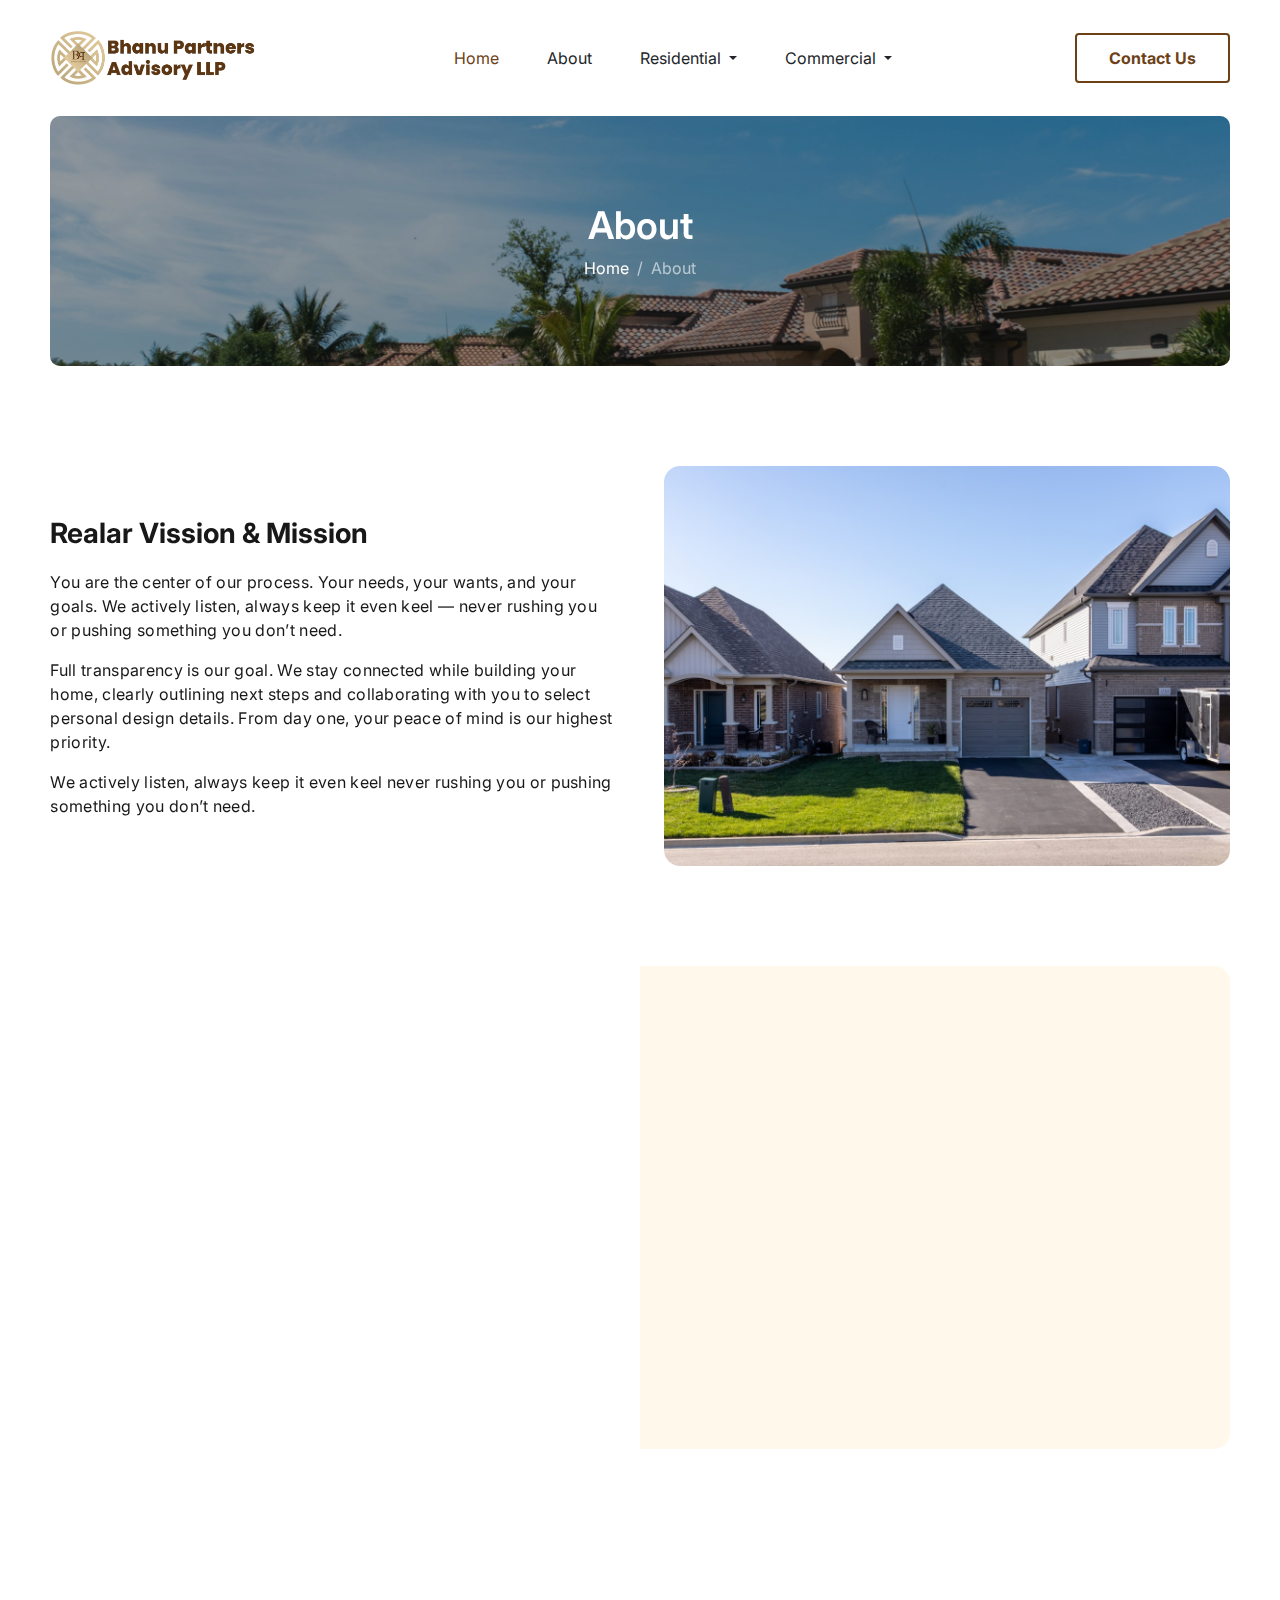
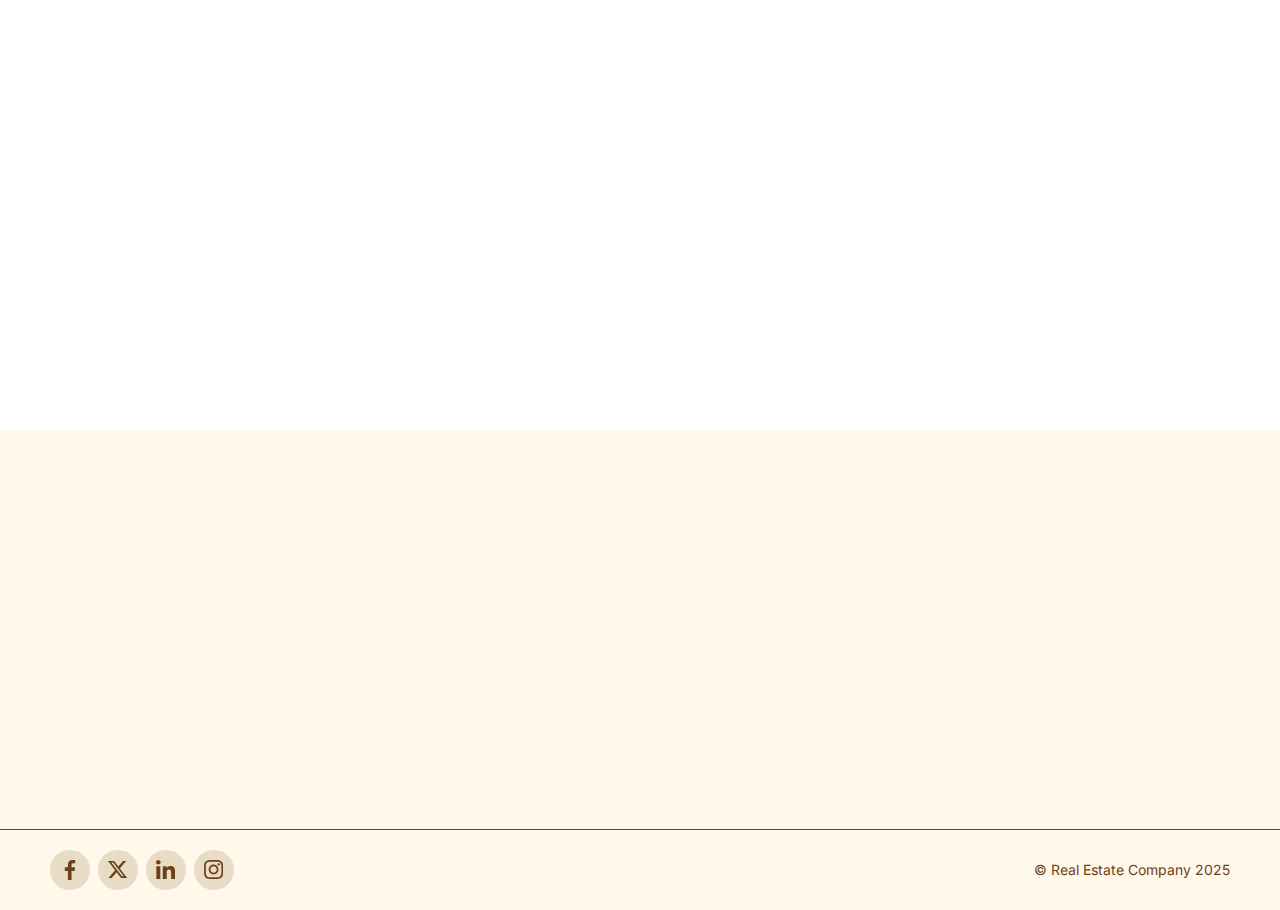
<file: about.html>
<!DOCTYPE html>
<html lang="en">

<head>
    <meta charset="UTF-8">
    <meta name="viewport" content="width=device-width, initial-scale=1.0">
    <title>Real Estate</title>

    <!-- Favicon -->
    <link rel="shortcut icon" href="assets/images/icons/favicon.png" type="image/x-icon">

    <!-- Google FONTS -->
    <link rel="preconnect" href="https://fonts.googleapis.com">
    <link rel="preconnect" href="https://fonts.gstatic.com" crossorigin>
    <link
        href="https://fonts.googleapis.com/css2?family=Inter:ital,opsz,wght@0,14..32,100..900;1,14..32,100..900&display=swap"
        rel="stylesheet">

    <!-- Bootstrap CSS -->
    <link href="assets/css/bootstrap.min.css" rel="stylesheet">

    <!-- Swiper CSS -->
    <link rel="stylesheet" href="https://cdn.jsdelivr.net/npm/swiper@11/swiper-bundle.min.css" />

    <!-- AOS CSS -->
    <link href="https://unpkg.com/aos@2.3.1/dist/aos.css" rel="stylesheet">

    <!-- Custom CSS -->
    <link rel="stylesheet" href="assets/css/common.css">
    <link rel="stylesheet" href="assets/css/style.css">
    <link rel="stylesheet" href="assets/css/responsive.css">
</head>

<body>

    <header class="primary-header">
        <nav class="navbar navbar-expand-lg">
            <div class="container">
                <a class="navbar-brand" href="index.html">
                    <img src="assets/images/logo-2.png" alt="Logo">
                </a>
                <button class="navbar-toggler" type="button" data-bs-toggle="offcanvas"
                    data-bs-target="#offcanvasNavbar" aria-controls="offcanvasNavbar" aria-label="Toggle navigation">
                    <span class="navbar-toggler-icon"></span>
                </button>
                <div class="offcanvas offcanvas-start" tabindex="-1" id="offcanvasNavbar"
                    aria-labelledby="offcanvasNavbarLabel">
                    <div class="offcanvas-header">
                        <a class="navbar-brand" href="index.html" id="offcanvasNavbarLabel">
                            <img src="assets/images/logo-2.png" alt="Logo">
                        </a>
                        <button type="button" class="btn-close" data-bs-dismiss="offcanvas" aria-label="Close"></button>
                    </div>
                    <div class="offcanvas-body">
                        <ul class="navbar-nav mx-auto">
                            <li class="nav-item">
                                <a class="nav-link active" aria-current="page" href="index.html">Home</a>
                            </li>
                            <li class="nav-item">
                                <a class="nav-link" href="about.html">About</a>
                            </li>
                            <li class="nav-item dropdown">
                                <a class="nav-link dropdown-toggle" href="#" role="button" data-bs-toggle="dropdown"
                                    aria-expanded="false">
                                    Residential
                                </a>
                                <ul class="dropdown-menu">
                                    <li><a class="dropdown-item" href="properties.html">Rent</a></li>
                                    <li><a class="dropdown-item" href="properties.html">1 BHK</a></li>
                                    <li><a class="dropdown-item" href="properties.html">2 BHK</a></li>
                                    <li><a class="dropdown-item" href="properties.html">3 BHK</a></li>
                                </ul>
                            </li>
                            <li class="nav-item dropdown">
                                <a class="nav-link dropdown-toggle" href="#" role="button" data-bs-toggle="dropdown"
                                    aria-expanded="false">
                                    Commercial
                                </a>
                                <ul class="dropdown-menu">
                                    <li><a class="dropdown-item" href="properties.html">Shop</a></li>
                                    <li><a class="dropdown-item" href="properties.html">Office</a></li>
                                    <li><a class="dropdown-item" href="properties.html">Plot</a></li>
                                </ul>
                            </li>
                        </ul>
                        <a class="btn btn-outline-primary" href="contact.html">Contact Us</a>
                    </div>
                </div>
            </div>
        </nav>
    </header>

    <section class="section-padding pt-0" data-aos="fade">
        <div class="container">
            <div class="page-heading-section">
                <h1 class="page-heading" data-aos="fade-up" data-aos-delay="100">About</h1>
                <nav aria-label="breadcrumb" data-aos="fade-up" data-aos-delay="150">
                    <ol class="breadcrumb">
                        <li class="breadcrumb-item"><a href="index.html">Home</a></li>
                        <li class="breadcrumb-item active" aria-current="page">About</li>
                    </ol>
                </nav>
            </div>
        </div>
    </section>

    <section class="section-padding our-services-section">
        <div class="container">
            <div class="row gx-lg-5 gy-4 flex-lg-row flex-column-reverse">
                <div class="col-lg-6 py-lg-5" data-aos="fade-up" data-aos-delay="100">
                    <h2 class="section-heading">Realar Vission & Mission</h2>
                    <p class="section-desc mb-3">You are the center of our
                        process.
                        Your needs, your wants, and your goals. We actively listen, always keep it even keel — never
                        rushing you or pushing something you don’t need.</p>
                    <p class="section-desc mb-3">Full transparency is our goal.
                        We
                        stay connected while building your home, clearly outlining
                        next steps and collaborating with you to select personal design details. From day one, your
                        peace of mind is our highest priority.</p>
                    <p class="section-desc">We actively listen, always keep it
                        even keel never rushing you or pushing something you don’t need.</p>
                </div>
                <div class="col-lg-6">
                    <div class="services-img" data-aos="fade" data-aos-delay="400">
                        <img src="assets/images/services-img.png" alt="Services Section Image">
                    </div>
                </div>
            </div>
        </div>
    </section>

    <section class="section-padding connect-section">
        <div class="container">
            <div class="row gx-0">
                <div class="col-lg-6" data-aos="fade">
                    <img class="connect-img" src="assets/images/connect-img.png" alt="Connect Section Image">
                </div>
                <div class="col-lg-6">
                    <div class="connect-content">
                        <h2 class="section-heading" data-aos="fade-up" data-aos-delay="100">Let's Make Your Stay
                            Unforgettable—Connect with Us Today!</h2>
                        <p class="section-desc" data-aos="fade-up" data-aos-delay="150">Ready to book your apartment or
                            have a question? We're here to help. Use
                            the buttons below to request a booking or reach out to us directly. Our team is dedicated to
                            making your experience exceptional, and we look forward to welcoming you soon.</p>
                        <h4 data-aos="fade-up" data-aos-delay="200">Secure your spot at our office now.</h4>
                        <div data-aos="fade-up" data-aos-delay="150">
                            <button class="btn btn-primary">Contact Us
                                Now</button>
                        </div>
                    </div>
                </div>
            </div>
        </div>
    </section>

    <section class="section-padding brand-club-section">
        <div class="container">
            <h2 class="section-heading" data-aos="fade-up">Big Brand Club</h2>
            <div class="swiper brand-club-slider" data-aos="fade-up" data-aos-delay="100">
                <div class="swiper-wrapper">
                    <div class="swiper-slide">
                        <div class="card brand-club-card">
                            <div class="card-body">
                                <img class="brand-logo-img" src="assets/images/review-logo-1.png" alt="Branl Logo">
                                <h4>James Michael</h4>
                                <p>Contrary to popular belief, Lorem Ipsum is not simply random text. It has roots in a
                                    piece of classical Latin literature from 45 BC, making it over 2000 years old.
                                    Richard McClintock, a Latin professor at Hampden-Sydney College in Virginia,</p>
                            </div>
                        </div>
                    </div>
                    <div class="swiper-slide">
                        <div class="card brand-club-card">
                            <div class="card-body">
                                <img class="brand-logo-img" src="assets/images/review-logo-2.png" alt="Branl Logo">
                                <h4>James Michael</h4>
                                <p>Contrary to popular belief, Lorem Ipsum is not simply random text. It has roots in a
                                    piece of classical Latin literature from 45 BC, making it over 2000 years old.
                                    Richard McClintock, a Latin professor at Hampden-Sydney College in Virginia,</p>
                            </div>
                        </div>
                    </div>
                    <div class="swiper-slide">
                        <div class="card brand-club-card">
                            <div class="card-body">
                                <img class="brand-logo-img" src="assets/images/review-logo-3.png" alt="Branl Logo">
                                <h4>James Michael</h4>
                                <p>Contrary to popular belief, Lorem Ipsum is not simply random text. It has roots in a
                                    piece of classical Latin literature from 45 BC, making it over 2000 years old.
                                    Richard McClintock, a Latin professor at Hampden-Sydney College in Virginia,</p>
                            </div>
                        </div>
                    </div>
                    <div class="swiper-slide">
                        <div class="card brand-club-card">
                            <div class="card-body">
                                <img class="brand-logo-img" src="assets/images/review-logo-4.png" alt="Branl Logo">
                                <h4>James Michael</h4>
                                <p>Contrary to popular belief, Lorem Ipsum is not simply random text. It has roots in a
                                    piece of classical Latin literature from 45 BC, making it over 2000 years old.
                                    Richard McClintock, a Latin professor at Hampden-Sydney College in Virginia,</p>
                            </div>
                        </div>
                    </div>
                </div>
                <div class="swiper-pagination"></div>
            </div>
        </div>
    </section>

    <footer class="footer">
        <div class="container">
            <div class="row gy-sm-5 gy-4 justify-content-lg-between">
                <div class="col-xl-auto" data-aos="fade-up">
                    <a class="navbar-brand" href="#">
                        <img src="assets/images/logo-2.png" alt="Logo">
                    </a>
                </div>
                <div class="col-md-auto col-sm-5" data-aos="fade-up" data-aos-delay="100">
                    <h3>Company</h3>
                    <ul class="foot-menu">
                        <li>
                            <a href="index.html" class="nav-link">Home</a>
                        </li>
                        <li>
                            <a href="#" class="nav-link">Residential</a>
                        </li>
                        <li>
                            <a href="#" class="nav-link">Commercial</a>
                        </li>
                        <li>
                            <a href="about.html" class="nav-link">About Us</a>
                        </li>
                        <li>
                            <a href="#" class="nav-link">Contact Us</a>
                        </li>
                    </ul>
                </div>
                <div class="col-md-auto col-sm-5" data-aos="fade-up" data-aos-delay="150">
                    <h3>Terms and Policies</h3>
                    <ul class="foot-menu">
                        <li>
                            <a href="#" class="nav-link">Privacy Policy</a>
                        </li>
                        <li>
                            <a href="#" class="nav-link">Terms of Use</a>
                        </li>
                        <li>
                            <a href="#" class="nav-link">Customer Support</a>
                        </li>
                        <li>
                            <a href="#" class="nav-link">Refund Policies</a>
                        </li>
                    </ul>
                </div>
                <div class="col-lg-5 col-md-6" data-aos="fade-up" data-aos-delay="200">
                    <h2>Got questions? Our Friendly Staff Is Here to Help!</h2>
                    <ul class="foot-contact-info-lists">
                        <li>
                            <span>
                                <img src="assets/images/icons/envelope.svg" alt="Contact Info Icon">
                            </span>
                            <div>
                                <h6>Email us</h6>
                                <p><a href="mailto:info@realestatecompany.com">info@realestatecompany.com</a></p>
                            </div>
                        </li>
                        <li>
                            <span>
                                <img src="assets/images/icons/phone-call.svg" alt="Contact Info Icon">
                            </span>
                            <div>
                                <h6>Phone number</h6>
                                <p><a href="tel:123.456.7890">123.456.7890</a></p>
                            </div>
                        </li>
                        <li>
                            <span>
                                <img src="assets/images/icons/map-pin-line-red.svg" alt="Contact Info Icon">
                            </span>
                            <div>
                                <p><a href="https://maps.app.goo.gl/m5zPgjb4LSPm6L1H8" target="_blank">2250 Park Avenue
                                        Dr, Giorgia, GA
                                        12345, United States</a></p>
                            </div>
                        </li>
                    </ul>
                </div>
            </div>
        </div>
        <div class="footer-bottom">
            <div class="container">
                <ul class="social-icon-lists">
                    <li>
                        <a href="#"><img src="assets/images/icons/social.svg" alt="Facebook"></a>
                    </li>
                    <li>
                        <a href="#"><img src="assets/images/icons/twitter.svg" alt="Twitter"></a>
                    </li>
                    <li>
                        <a href="#"><img src="assets/images/icons/linkdin.svg" alt="Linkdin"></a>
                    </li>
                    <li>
                        <a href="#"><img src="assets/images/icons/instagram.svg" alt="Instagram"></a>
                    </li>
                </ul>
                <p>© Real Estate Company 2025</p>
            </div>
        </div>
    </footer>

    <!-- Bootstrap JS -->
    <script src="assets/js/bootstrap.bundle.min.js"></script>

    <!-- Swiper JS -->
    <script src="https://cdn.jsdelivr.net/npm/swiper@11/swiper-bundle.min.js"></script>

    <!-- AOS JS -->
    <script src="https://unpkg.com/aos@2.3.1/dist/aos.js"></script>

    <!-- Custom JS -->
    <script src="assets/js/script.js"></script>
</body>

</html>
</file>
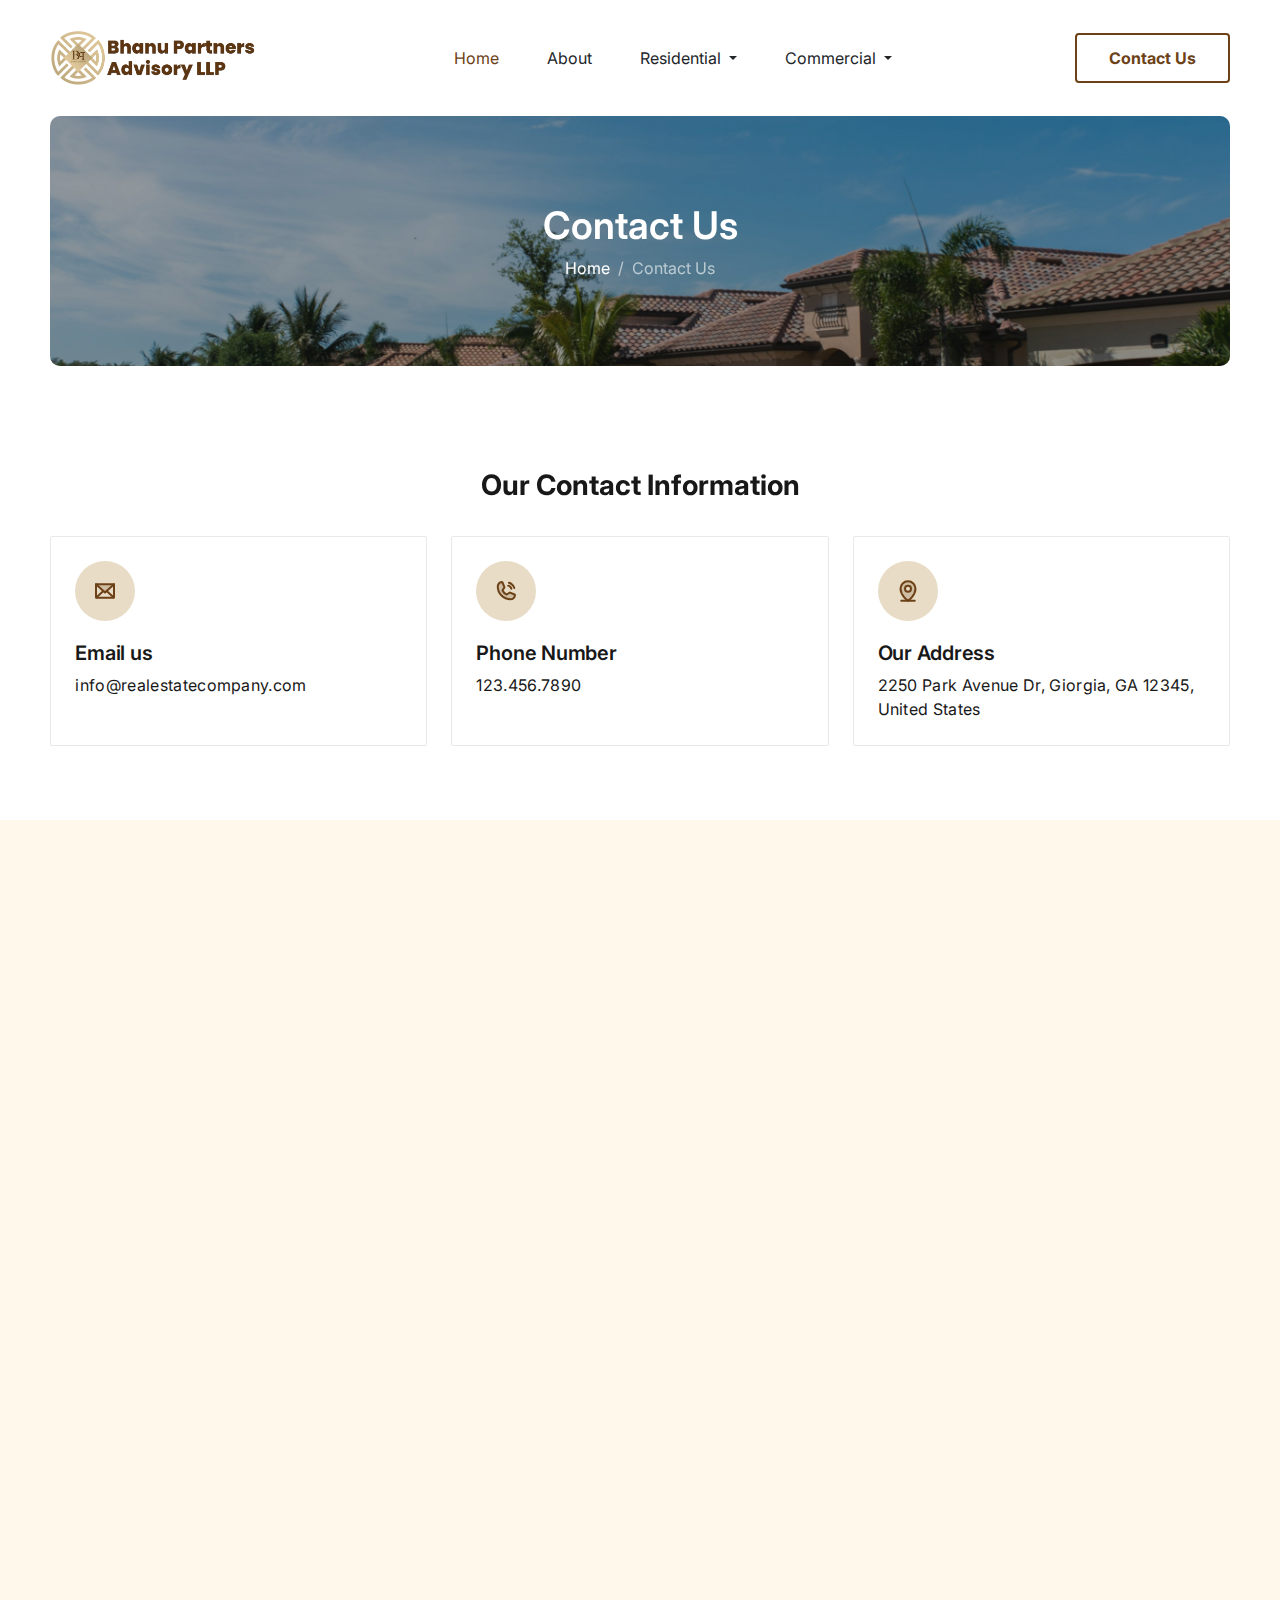
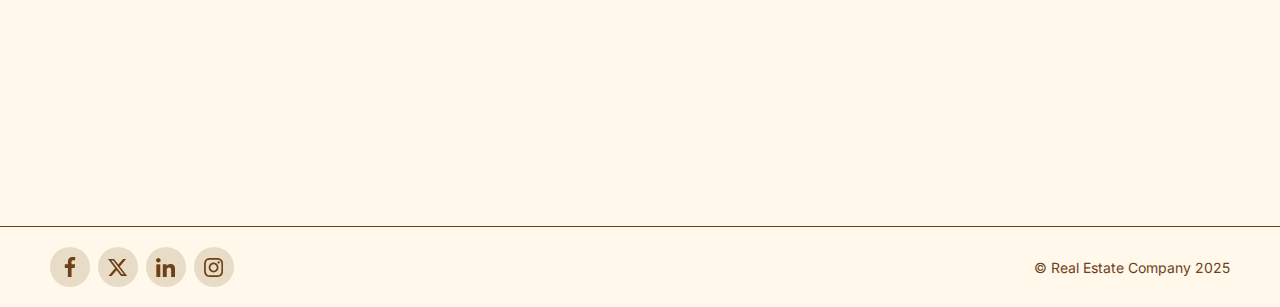
<file: contact.html>
<!DOCTYPE html>
<html lang="en">

<head>
    <meta charset="UTF-8">
    <meta name="viewport" content="width=device-width, initial-scale=1.0">
    <title>Real Estate</title>

    <!-- Favicon -->
    <link rel="shortcut icon" href="assets/images/icons/favicon.png" type="image/x-icon">

    <!-- Google FONTS -->
    <link rel="preconnect" href="https://fonts.googleapis.com">
    <link rel="preconnect" href="https://fonts.gstatic.com" crossorigin>
    <link
        href="https://fonts.googleapis.com/css2?family=Inter:ital,opsz,wght@0,14..32,100..900;1,14..32,100..900&display=swap"
        rel="stylesheet">

    <!-- Bootstrap CSS -->
    <link href="assets/css/bootstrap.min.css" rel="stylesheet">

    <!-- Swiper CSS -->
    <link rel="stylesheet" href="https://cdn.jsdelivr.net/npm/swiper@11/swiper-bundle.min.css" />

    <!-- AOS CSS -->
    <link href="https://unpkg.com/aos@2.3.1/dist/aos.css" rel="stylesheet">

    <!-- Custom CSS -->
    <link rel="stylesheet" href="assets/css/common.css">
    <link rel="stylesheet" href="assets/css/style.css">
    <link rel="stylesheet" href="assets/css/responsive.css">
</head>

<body>

    <header class="primary-header">
        <nav class="navbar navbar-expand-lg">
            <div class="container">
                <a class="navbar-brand" href="index.html">
                    <img src="assets/images/logo-2.png" alt="Logo">
                </a>
                <button class="navbar-toggler" type="button" data-bs-toggle="offcanvas"
                    data-bs-target="#offcanvasNavbar" aria-controls="offcanvasNavbar" aria-label="Toggle navigation">
                    <span class="navbar-toggler-icon"></span>
                </button>
                <div class="offcanvas offcanvas-start" tabindex="-1" id="offcanvasNavbar"
                    aria-labelledby="offcanvasNavbarLabel">
                    <div class="offcanvas-header">
                        <a class="navbar-brand" href="index.html" id="offcanvasNavbarLabel">
                            <img src="assets/images/logo-2.png" alt="Logo">
                        </a>
                        <button type="button" class="btn-close" data-bs-dismiss="offcanvas" aria-label="Close"></button>
                    </div>
                    <div class="offcanvas-body">
                        <ul class="navbar-nav mx-auto">
                            <li class="nav-item">
                                <a class="nav-link active" aria-current="page" href="index.html">Home</a>
                            </li>
                            <li class="nav-item">
                                <a class="nav-link" href="about.html">About</a>
                            </li>
                            <li class="nav-item dropdown">
                                <a class="nav-link dropdown-toggle" href="#" role="button" data-bs-toggle="dropdown"
                                    aria-expanded="false">
                                    Residential
                                </a>
                                <ul class="dropdown-menu">
                                    <li><a class="dropdown-item" href="properties.html">Rent</a></li>
                                    <li><a class="dropdown-item" href="properties.html">1 BHK</a></li>
                                    <li><a class="dropdown-item" href="properties.html">2 BHK</a></li>
                                    <li><a class="dropdown-item" href="properties.html">3 BHK</a></li>
                                </ul>
                            </li>
                            <li class="nav-item dropdown">
                                <a class="nav-link dropdown-toggle" href="#" role="button" data-bs-toggle="dropdown"
                                    aria-expanded="false">
                                    Commercial
                                </a>
                                <ul class="dropdown-menu">
                                    <li><a class="dropdown-item" href="properties.html">Shop</a></li>
                                    <li><a class="dropdown-item" href="properties.html">Office</a></li>
                                    <li><a class="dropdown-item" href="properties.html">Plot</a></li>
                                </ul>
                            </li>
                        </ul>
                        <a class="btn btn-outline-primary" href="#">Contact Us</a>
                    </div>
                </div>
            </div>
        </nav>
    </header>

    <section class="section-padding pt-0" data-aos="fade">
        <div class="container">
            <div class="page-heading-section">
                <h1 class="page-heading" data-aos="fade-up" data-aos-delay="100">Contact Us</h1>
                <nav aria-label="breadcrumb" data-aos="fade-up" data-aos-delay="150">
                    <ol class="breadcrumb">
                        <li class="breadcrumb-item"><a href="index.html">Home</a></li>
                        <li class="breadcrumb-item active" aria-current="page">Contact Us</li>
                    </ol>
                </nav>
            </div>
        </div>
    </section>

    <section class="section-padding property-type-section contact-info-section">
        <div class="container">
            <h2 class="section-heading" data-aos="fade-up">Our Contact Information</h2>
            <div class="row g-4 mb-4">
                <div class="col-md-4 col-sm-6" data-aos="fade-up" data-aos-delay="100">
                    <div class="card property-type-card">
                        <div class="card-body">
                            <span class="property-type-icon">
                                <img src="assets/images/icons/envelope.svg" alt="Contact Info Icon">
                            </span>
                            <h4>Email us</h4>
                            <p><a href="mailto:info@realestatecompany.com">info@realestatecompany.com</a></p>
                        </div>
                    </div>
                </div>
                <div class="col-md-4 col-sm-6" data-aos="fade-up" data-aos-delay="150">
                    <div class="card property-type-card">
                        <div class="card-body">
                            <span class="property-type-icon">
                                <img src="assets/images/icons/phone-call.svg" alt="Contact Info Icon">
                            </span>
                            <h4>Phone Number</h4>
                            <p><a href="tel:123.456.7890">123.456.7890</a></p>
                        </div>
                    </div>
                </div>
                <div class="col-md-4 col-sm-6" data-aos="fade-up" data-aos-delay="200">
                    <div class="card property-type-card">
                        <div class="card-body">
                            <span class="property-type-icon">
                                <img src="assets/images/icons/map-pin-line-red.svg" alt="Contact Info Icon">
                            </span>
                            <h4>Our Address</h4>
                            <p><a href="https://maps.app.goo.gl/m5zPgjb4LSPm6L1H8" target="_blank">2250 Park Avenue
                                    Dr, Giorgia, GA
                                    12345, United States</a></p>
                        </div>
                    </div>
                </div>
            </div>
        </div>
    </section>

    <section class="section-padding contact-form">
        <div class="container">
            <div class="row">
                <div class="col-md-6">
                    <div class="connect-content">
                        <h2 class="section-heading" data-aos="fade-up" data-aos-delay="100">Schedule a visit</h2>
                        <form class="w-100">
                            <div class="mb-3">
                                <input type="text" class="form-control" placeholder="Your Name" data-aos="fade-up"
                                    data-aos-delay="150">
                            </div>
                            <div class="mb-3">
                                <input type="email" class="form-control" placeholder="Your Email" data-aos="fade-up"
                                    data-aos-delay="200">
                            </div>
                            <div class="mb-3">
                                <select class="form-select" data-aos="fade-up" data-aos-delay="250">
                                    <option value="0" disabled="" selected="">Select Property Type</option>
                                    <option value="shop">Shop</option>
                                    <option value="office">Office</option>
                                    <option value="plot">Plot</option>
                                </select>
                            </div>
                            <div class="mb-3">
                                <textarea placeholder="Type Your Message" class="form-control" rows="4"
                                    data-aos="fade-up" data-aos-delay="300"></textarea>
                            </div>
                            <button class="btn btn-primary" data-aos="fade-up" data-aos-delay="400">Submit
                                Message</button>
                        </form>
                    </div>
                </div>
                <div class="col-md-6">
                    <iframe class="contact-map" loading="lazy"
                        src="https://maps.google.com/maps?q=London%20Eye%2C%20London%2C%20United%20Kingdom&amp;t=m&amp;z=10&amp;output=embed&amp;iwloc=near"
                        title="London Eye, London, United Kingdom"
                        aria-label="London Eye, London, United Kingdom"></iframe>
                </div>
            </div>
        </div>
    </section>

    <footer class="footer">
        <div class="container">
            <div class="row gy-sm-5 gy-4 justify-content-lg-between">
                <div class="col-xl-auto" data-aos="fade-up">
                    <a class="navbar-brand" href="#">
                        <img src="assets/images/logo-2.png" alt="Logo">
                    </a>
                </div>
                <div class="col-md-auto col-sm-5" data-aos="fade-up" data-aos-delay="100">
                    <h3>Company</h3>
                    <ul class="foot-menu">
                        <li>
                            <a href="index.html" class="nav-link">Home</a>
                        </li>
                        <li>
                            <a href="#" class="nav-link">Residential</a>
                        </li>
                        <li>
                            <a href="#" class="nav-link">Commercial</a>
                        </li>
                        <li>
                            <a href="about.html" class="nav-link">About Us</a>
                        </li>
                        <li>
                            <a href="#" class="nav-link">Contact Us</a>
                        </li>
                    </ul>
                </div>
                <div class="col-md-auto col-sm-5" data-aos="fade-up" data-aos-delay="150">
                    <h3>Terms and Policies</h3>
                    <ul class="foot-menu">
                        <li>
                            <a href="#" class="nav-link">Privacy Policy</a>
                        </li>
                        <li>
                            <a href="#" class="nav-link">Terms of Use</a>
                        </li>
                        <li>
                            <a href="#" class="nav-link">Customer Support</a>
                        </li>
                        <li>
                            <a href="#" class="nav-link">Refund Policies</a>
                        </li>
                    </ul>
                </div>
                <div class="col-lg-5 col-md-6" data-aos="fade-up" data-aos-delay="200">
                    <h2>Got questions? Our Friendly Staff Is Here to Help!</h2>
                    <ul class="foot-contact-info-lists">
                        <li>
                            <span>
                                <img src="assets/images/icons/envelope.svg" alt="Contact Info Icon">
                            </span>
                            <div>
                                <h6>Email us</h6>
                                <p><a href="mailto:info@realestatecompany.com">info@realestatecompany.com</a></p>
                            </div>
                        </li>
                        <li>
                            <span>
                                <img src="assets/images/icons/phone-call.svg" alt="Contact Info Icon">
                            </span>
                            <div>
                                <h6>Phone number</h6>
                                <p><a href="tel:123.456.7890">123.456.7890</a></p>
                            </div>
                        </li>
                        <li>
                            <span>
                                <img src="assets/images/icons/map-pin-line-red.svg" alt="Contact Info Icon">
                            </span>
                            <div>
                                <p><a href="https://maps.app.goo.gl/m5zPgjb4LSPm6L1H8" target="_blank">2250 Park Avenue
                                        Dr, Giorgia, GA
                                        12345, United States</a></p>
                            </div>
                        </li>
                    </ul>
                </div>
            </div>
        </div>
        <div class="footer-bottom">
            <div class="container">
                <ul class="social-icon-lists">
                    <li>
                        <a href="#"><img src="assets/images/icons/social.svg" alt="Facebook"></a>
                    </li>
                    <li>
                        <a href="#"><img src="assets/images/icons/twitter.svg" alt="Twitter"></a>
                    </li>
                    <li>
                        <a href="#"><img src="assets/images/icons/linkdin.svg" alt="Linkdin"></a>
                    </li>
                    <li>
                        <a href="#"><img src="assets/images/icons/instagram.svg" alt="Instagram"></a>
                    </li>
                </ul>
                <p>© Real Estate Company 2025</p>
            </div>
        </div>
    </footer>

    <!-- Bootstrap JS -->
    <script src="assets/js/bootstrap.bundle.min.js"></script>

    <!-- Swiper JS -->
    <script src="https://cdn.jsdelivr.net/npm/swiper@11/swiper-bundle.min.js"></script>

    <!-- AOS JS -->
    <script src="https://unpkg.com/aos@2.3.1/dist/aos.js"></script>

    <!-- Custom JS -->
    <script src="assets/js/script.js"></script>
</body>

</html>
</file>
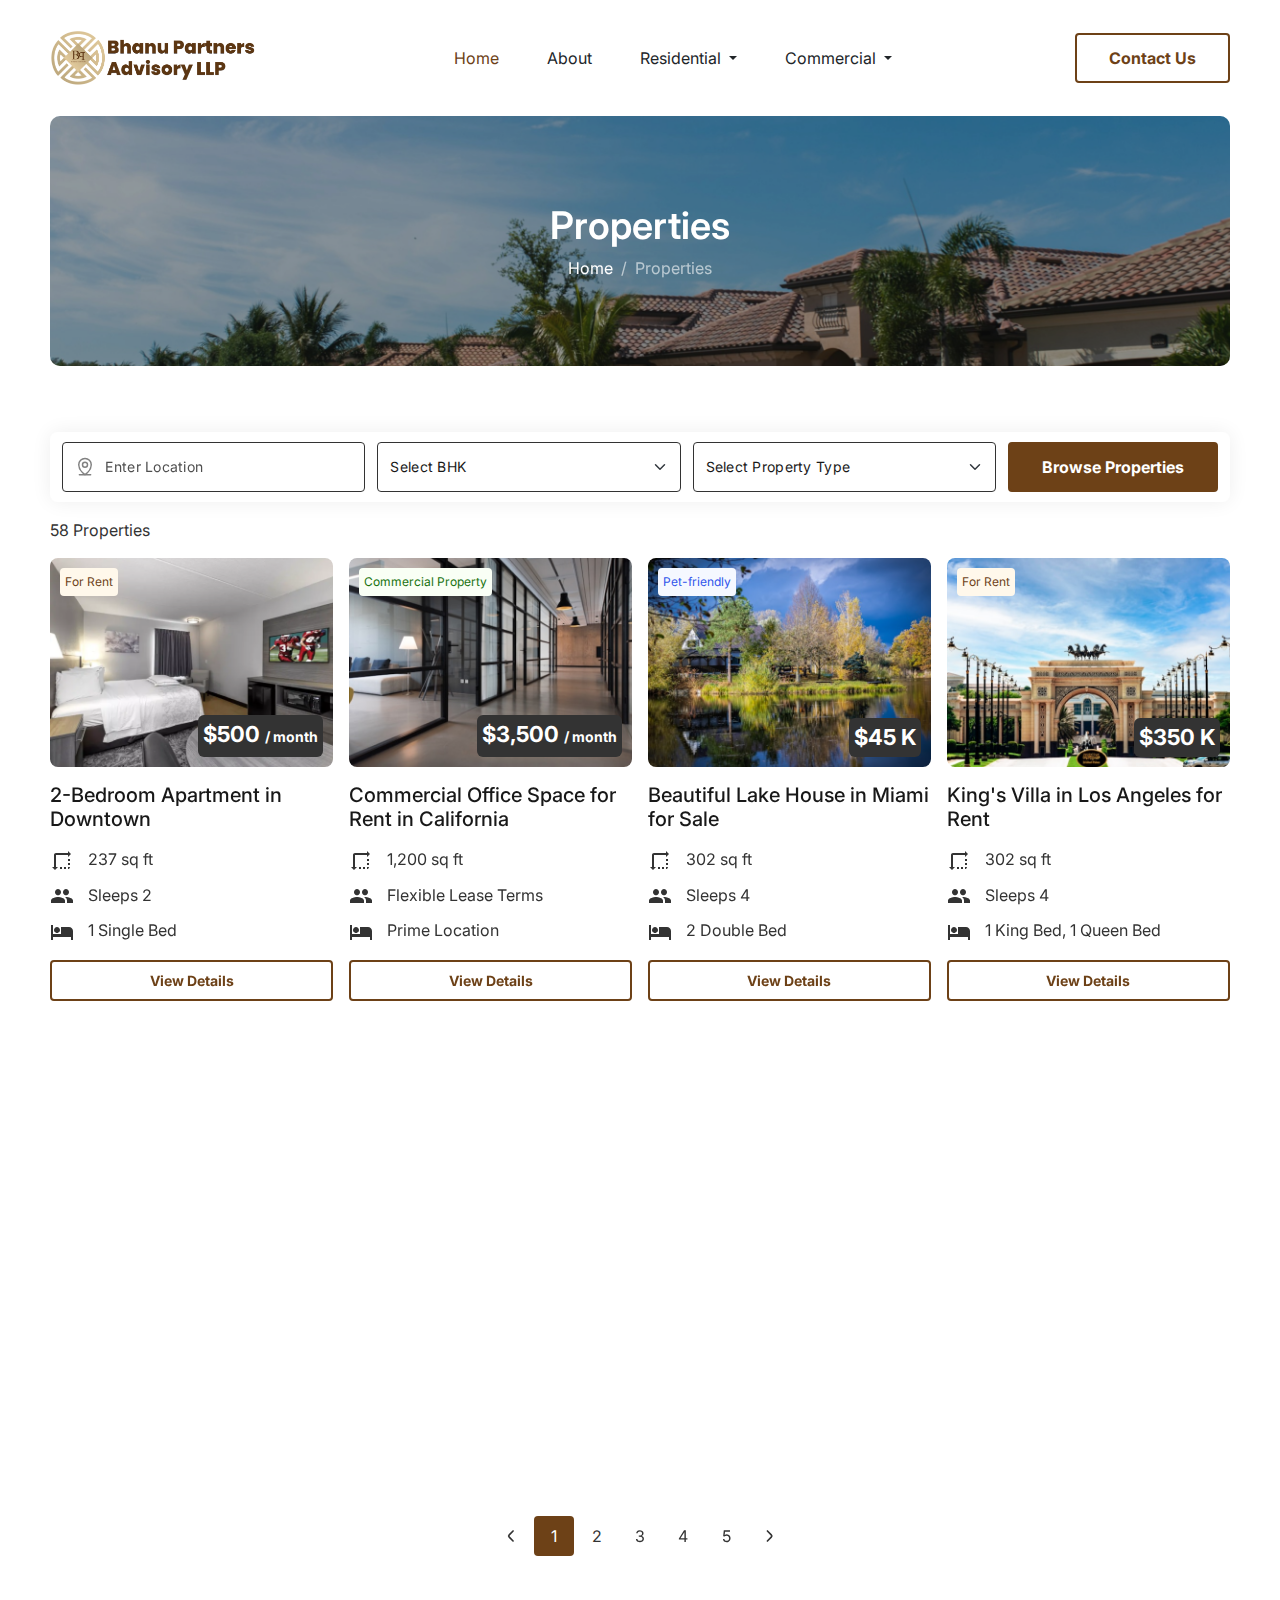
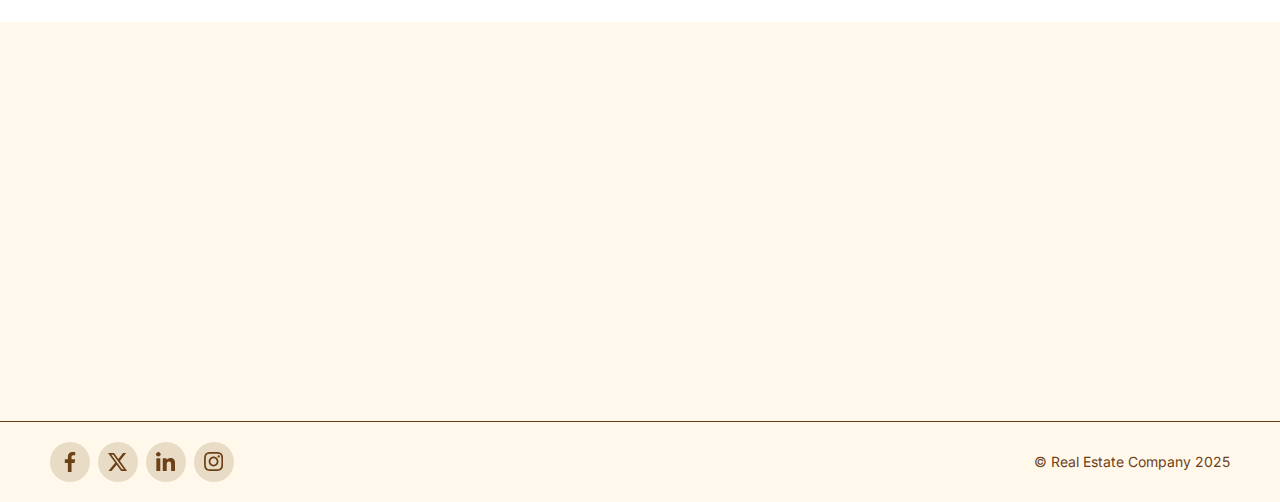
<file: properties.html>
<!DOCTYPE html>
<html lang="en">

<head>
    <meta charset="UTF-8">
    <meta name="viewport" content="width=device-width, initial-scale=1.0">
    <title>Real Estate</title>

    <!-- Favicon -->
    <link rel="shortcut icon" href="assets/images/icons/favicon.png" type="image/x-icon">

    <!-- Google FONTS -->
    <link rel="preconnect" href="https://fonts.googleapis.com">
    <link rel="preconnect" href="https://fonts.gstatic.com" crossorigin>
    <link
        href="https://fonts.googleapis.com/css2?family=Inter:ital,opsz,wght@0,14..32,100..900;1,14..32,100..900&display=swap"
        rel="stylesheet">

    <!-- Bootstrap CSS -->
    <link href="assets/css/bootstrap.min.css" rel="stylesheet">

    <!-- Swiper CSS -->
    <link rel="stylesheet" href="https://cdn.jsdelivr.net/npm/swiper@11/swiper-bundle.min.css" />

    <!-- AOS CSS -->
    <link href="https://unpkg.com/aos@2.3.1/dist/aos.css" rel="stylesheet">

    <!-- Custom CSS -->
    <link rel="stylesheet" href="assets/css/common.css">
    <link rel="stylesheet" href="assets/css/style.css">
    <link rel="stylesheet" href="assets/css/responsive.css">
</head>

<body>

    <header class="primary-header">
        <nav class="navbar navbar-expand-lg">
            <div class="container">
                <a class="navbar-brand" href="index.html">
                    <img src="assets/images/logo-2.png" alt="Logo">
                </a>
                <button class="navbar-toggler" type="button" data-bs-toggle="offcanvas"
                    data-bs-target="#offcanvasNavbar" aria-controls="offcanvasNavbar" aria-label="Toggle navigation">
                    <span class="navbar-toggler-icon"></span>
                </button>
                <div class="offcanvas offcanvas-start" tabindex="-1" id="offcanvasNavbar"
                    aria-labelledby="offcanvasNavbarLabel">
                    <div class="offcanvas-header">
                        <a class="navbar-brand" href="index.html" id="offcanvasNavbarLabel">
                            <img src="assets/images/logo-2.png" alt="Logo">
                        </a>
                        <button type="button" class="btn-close" data-bs-dismiss="offcanvas" aria-label="Close"></button>
                    </div>
                    <div class="offcanvas-body">
                        <ul class="navbar-nav mx-auto">
                            <li class="nav-item">
                                <a class="nav-link active" aria-current="page" href="index.html">Home</a>
                            </li>
                            <li class="nav-item">
                                <a class="nav-link" href="about.html">About</a>
                            </li>
                            <li class="nav-item dropdown">
                                <a class="nav-link dropdown-toggle" href="#" role="button" data-bs-toggle="dropdown"
                                    aria-expanded="false">
                                    Residential
                                </a>
                                <ul class="dropdown-menu">
                                    <li><a class="dropdown-item" href="properties.html">Rent</a></li>
                                    <li><a class="dropdown-item" href="properties.html">1 BHK</a></li>
                                    <li><a class="dropdown-item" href="properties.html">2 BHK</a></li>
                                    <li><a class="dropdown-item" href="properties.html">3 BHK</a></li>
                                </ul>
                            </li>
                            <li class="nav-item dropdown">
                                <a class="nav-link dropdown-toggle" href="#" role="button" data-bs-toggle="dropdown"
                                    aria-expanded="false">
                                    Commercial
                                </a>
                                <ul class="dropdown-menu">
                                    <li><a class="dropdown-item" href="properties.html">Shop</a></li>
                                    <li><a class="dropdown-item" href="properties.html">Office</a></li>
                                    <li><a class="dropdown-item" href="properties.html">Plot</a></li>
                                </ul>
                            </li>
                        </ul>
                        <a class="btn btn-outline-primary" href="contact.html">Contact Us</a>
                    </div>
                </div>
            </div>
        </nav>
    </header>

    <section class="section-padding pt-0" data-aos="fade">
        <div class="container">
            <div class="page-heading-section">
                <h1 class="page-heading" data-aos="fade-up" data-aos-delay="100">Properties</h1>
                <nav aria-label="breadcrumb" data-aos="fade-up" data-aos-delay="150">
                    <ol class="breadcrumb">
                        <li class="breadcrumb-item"><a href="index.html">Home</a></li>
                        <li class="breadcrumb-item active" aria-current="page">Properties</li>
                    </ol>
                </nav>
            </div>
        </div>
    </section>

    <section class="section-padding properties-listing-section">
        <div class="container">
            <div class="search-box" data-aos="fade">
                <form>
                    <input type="text" class="form-control input-icon-map-pin-line" placeholder="Enter Location"
                        data-aos="fade" data-aos-delay="100">
                    <select class="form-select" data-aos="fade" data-aos-delay="150">
                        <option value="0" disabled selected>Select BHK</option>
                        <option value="bhk-1">BHK 1</option>
                        <option value="bhk-2">BHK 2</option>
                        <option value="bhk-3">BHK 3</option>
                    </select>
                    <select class="form-select" data-aos="fade" data-aos-delay="200">
                        <option value="0" disabled selected>Select Property Type</option>
                        <option value="shop">Shop</option>
                        <option value="office">Office</option>
                        <option value="plot">Plot</option>
                    </select>
                    <button class="btn btn-primary" data-aos="fade" data-aos-delay="250">Browse Properties</button>
                </form>
            </div>
            <p>58 Properties</p>
            <div class="row gy-4 gx-3 mb-5 properties-cards">
                <div class="col-xl-3 col-lg-4 col-sm-6" data-aos="fade-up" data-aos-delay="0">
                    <div class="prop-img">
                        <img src="assets/images/prop-img-1.png" alt="Property Image">
                        <span class="badge text-bg-danger">For Rent</span>
                        <span class="badge price-tag">$500 <span>/ month</span></span>
                    </div>
                    <h3>2-Bedroom Apartment in Downtown</h3>
                    <ul class="prop-info-lists">
                        <li>
                            <p>
                                <img src="assets/images/icons/sqft.svg" alt="Info Icon">
                                237 sq ft
                            </p>
                        </li>
                        <li>
                            <p>
                                <img src="assets/images/icons/sleep.svg" alt="Info Icon">
                                Sleeps 2
                            </p>
                        </li>
                        <li>
                            <p>
                                <img src="assets/images/icons/bed.svg" alt="Info Icon">
                                1 Single Bed
                            </p>
                        </li>
                    </ul>
                    <a href="property-details.html" class="btn btn-outline-primary">View Details</a>
                </div>
                <div class="col-xl-3 col-lg-4 col-sm-6" data-aos="fade-up" data-aos-delay="50">
                    <div class="prop-img">
                        <img src="assets/images/prop-img-2.png" alt="Property Image">
                        <span class="badge text-bg-success">Commercial Property</span>
                        <span class="badge price-tag">$3,500 <span>/ month</span></span>
                    </div>
                    <h3>Commercial Office Space for Rent in California</h3>
                    <ul class="prop-info-lists">
                        <li>
                            <p>
                                <img src="assets/images/icons/sqft.svg" alt="Info Icon">
                                1,200 sq ft
                            </p>
                        </li>
                        <li>
                            <p>
                                <img src="assets/images/icons/sleep.svg" alt="Info Icon">
                                Flexible Lease Terms
                            </p>
                        </li>
                        <li>
                            <p>
                                <img src="assets/images/icons/bed.svg" alt="Info Icon">
                                Prime Location
                            </p>
                        </li>
                    </ul>
                    <a href="property-details.html" class="btn btn-outline-primary">View Details</a>
                </div>
                <div class="col-xl-3 col-lg-4 col-sm-6" data-aos="fade-up" data-aos-delay="100">
                    <div class="prop-img">
                        <img src="assets/images/prop-img-3.png" alt="Property Image">
                        <span class="badge text-bg-info">Pet-friendly</span>
                        <span class="badge price-tag">$45 K</span>
                    </div>
                    <h3>Beautiful Lake House in Miami for Sale</h3>
                    <ul class="prop-info-lists">
                        <li>
                            <p>
                                <img src="assets/images/icons/sqft.svg" alt="Info Icon">
                                302 sq ft
                            </p>
                        </li>
                        <li>
                            <p>
                                <img src="assets/images/icons/sleep.svg" alt="Info Icon">
                                Sleeps 4
                            </p>
                        </li>
                        <li>
                            <p>
                                <img src="assets/images/icons/bed.svg" alt="Info Icon">
                                2 Double Bed
                            </p>
                        </li>
                    </ul>
                    <a href="property-details.html" class="btn btn-outline-primary">View Details</a>
                </div>
                <div class="col-xl-3 col-lg-4 col-sm-6" data-aos="fade-up" data-aos-delay="150">
                    <div class="prop-img">
                        <img src="assets/images/prop-img-4.png" alt="Property Image">
                        <span class="badge text-bg-danger">For Rent</span>
                        <span class="badge price-tag">$350 K</span>
                    </div>
                    <h3>King's Villa in Los Angeles for Rent</h3>
                    <ul class="prop-info-lists">
                        <li>
                            <p>
                                <img src="assets/images/icons/sqft.svg" alt="Info Icon">
                                302 sq ft
                            </p>
                        </li>
                        <li>
                            <p>
                                <img src="assets/images/icons/sleep.svg" alt="Info Icon">
                                Sleeps 4
                            </p>
                        </li>
                        <li>
                            <p>
                                <img src="assets/images/icons/bed.svg" alt="Info Icon">
                                1 King Bed, 1 Queen Bed
                            </p>
                        </li>
                    </ul>
                    <a href="property-details.html" class="btn btn-outline-primary">View Details</a>
                </div>
                <div class="col-xl-3 col-lg-4 col-sm-6" data-aos="fade-up" data-aos-delay="200">
                    <div class="prop-img">
                        <img src="assets/images/prop-img-1.png" alt="Property Image">
                        <span class="badge text-bg-danger">For Rent</span>
                        <span class="badge price-tag">$500 <span>/ month</span></span>
                    </div>
                    <h3>2-Bedroom Apartment in Downtown</h3>
                    <ul class="prop-info-lists">
                        <li>
                            <p>
                                <img src="assets/images/icons/sqft.svg" alt="Info Icon">
                                237 sq ft
                            </p>
                        </li>
                        <li>
                            <p>
                                <img src="assets/images/icons/sleep.svg" alt="Info Icon">
                                Sleeps 2
                            </p>
                        </li>
                        <li>
                            <p>
                                <img src="assets/images/icons/bed.svg" alt="Info Icon">
                                1 Single Bed
                            </p>
                        </li>
                    </ul>
                    <a href="property-details.html" class="btn btn-outline-primary">View Details</a>
                </div>
                <div class="col-xl-3 col-lg-4 col-sm-6" data-aos="fade-up" data-aos-delay="250">
                    <div class="prop-img">
                        <img src="assets/images/prop-img-2.png" alt="Property Image">
                        <span class="badge text-bg-success">Commercial Property</span>
                        <span class="badge price-tag">$3,500 <span>/ month</span></span>
                    </div>
                    <h3>Commercial Office Space for Rent in California</h3>
                    <ul class="prop-info-lists">
                        <li>
                            <p>
                                <img src="assets/images/icons/sqft.svg" alt="Info Icon">
                                1,200 sq ft
                            </p>
                        </li>
                        <li>
                            <p>
                                <img src="assets/images/icons/sleep.svg" alt="Info Icon">
                                Flexible Lease Terms
                            </p>
                        </li>
                        <li>
                            <p>
                                <img src="assets/images/icons/bed.svg" alt="Info Icon">
                                Prime Location
                            </p>
                        </li>
                    </ul>
                    <a href="property-details.html" class="btn btn-outline-primary">View Details</a>
                </div>
                <div class="col-xl-3 col-lg-4 col-sm-6" data-aos="fade-up" data-aos-delay="300">
                    <div class="prop-img">
                        <img src="assets/images/prop-img-3.png" alt="Property Image">
                        <span class="badge text-bg-info">Pet-friendly</span>
                        <span class="badge price-tag">$45 K</span>
                    </div>
                    <h3>Beautiful Lake House in Miami for Sale</h3>
                    <ul class="prop-info-lists">
                        <li>
                            <p>
                                <img src="assets/images/icons/sqft.svg" alt="Info Icon">
                                302 sq ft
                            </p>
                        </li>
                        <li>
                            <p>
                                <img src="assets/images/icons/sleep.svg" alt="Info Icon">
                                Sleeps 4
                            </p>
                        </li>
                        <li>
                            <p>
                                <img src="assets/images/icons/bed.svg" alt="Info Icon">
                                2 Double Bed
                            </p>
                        </li>
                    </ul>
                    <a href="property-details.html" class="btn btn-outline-primary">View Details</a>
                </div>
                <div class="col-xl-3 col-lg-4 col-sm-6" data-aos="fade-up" data-aos-delay="350">
                    <div class="prop-img">
                        <img src="assets/images/prop-img-4.png" alt="Property Image">
                        <span class="badge text-bg-danger">For Rent</span>
                        <span class="badge price-tag">$350 K</span>
                    </div>
                    <h3>King's Villa in Los Angeles for Rent</h3>
                    <ul class="prop-info-lists">
                        <li>
                            <p>
                                <img src="assets/images/icons/sqft.svg" alt="Info Icon">
                                302 sq ft
                            </p>
                        </li>
                        <li>
                            <p>
                                <img src="assets/images/icons/sleep.svg" alt="Info Icon">
                                Sleeps 4
                            </p>
                        </li>
                        <li>
                            <p>
                                <img src="assets/images/icons/bed.svg" alt="Info Icon">
                                1 King Bed, 1 Queen Bed
                            </p>
                        </li>
                    </ul>
                    <a href="property-details.html" class="btn btn-outline-primary">View Details</a>
                </div>
            </div>
            <nav aria-label="Page navigation example">
                <ul class="pagination">
                    <li class="page-item">
                        <a class="page-link" href="javascript: void(0)">
                            <svg xmlns="http://www.w3.org/2000/svg" version="1.1"
                                xmlns:xlink="http://www.w3.org/1999/xlink" width="20" height="20" x="0" y="0"
                                viewBox="0 0 24 24" style="enable-background:new 0 0 512 512" xml:space="preserve">
                                <g>
                                    <path
                                        d="M10.6 12.71a1 1 0 0 1 0-1.42l4.59-4.58a1 1 0 0 0 0-1.42 1 1 0 0 0-1.41 0L9.19 9.88a3 3 0 0 0 0 4.24l4.59 4.59a1 1 0 0 0 .7.29 1 1 0 0 0 .71-.29 1 1 0 0 0 0-1.42Z"
                                        fill="#333333" opacity="1" data-original="#333333"></path>
                                </g>
                            </svg>
                        </a>
                    </li>
                    <li class="page-item active"><a class="page-link" href="javascript: void(0)">1</a></li>
                    <li class="page-item"><a class="page-link" href="javascript: void(0)">2</a></li>
                    <li class="page-item"><a class="page-link" href="javascript: void(0)">3</a></li>
                    <li class="page-item"><a class="page-link" href="javascript: void(0)">4</a></li>
                    <li class="page-item"><a class="page-link" href="javascript: void(0)">5</a></li>
                    <li class="page-item">
                        <a class="page-link" href="javascript: void(0)">
                            <svg xmlns="http://www.w3.org/2000/svg" version="1.1"
                                xmlns:xlink="http://www.w3.org/1999/xlink" width="20" height="20" x="0" y="0"
                                viewBox="0 0 24 24" style="enable-background:new 0 0 512 512" xml:space="preserve"
                                class="">
                                <g>
                                    <path
                                        d="m15.4 9.88-4.59-4.59a1 1 0 0 0-1.41 0 1 1 0 0 0 0 1.42l4.6 4.58a1 1 0 0 1 0 1.42l-4.6 4.58a1 1 0 0 0 1.41 1.42l4.59-4.59a3 3 0 0 0 0-4.24Z"
                                        fill="#333333" opacity="1" data-original="#333333"></path>
                                </g>
                            </svg>
                        </a>
                    </li>
                </ul>
            </nav>
        </div>
    </section>

    <footer class="footer">
        <div class="container">
            <div class="row gy-sm-5 gy-4 justify-content-lg-between">
                <div class="col-xl-auto" data-aos="fade-up">
                    <a class="navbar-brand" href="#">
                        <img src="assets/images/logo-2.png" alt="Logo">
                    </a>
                </div>
                <div class="col-md-auto col-sm-5" data-aos="fade-up" data-aos-delay="100">
                    <h3>Company</h3>
                    <ul class="foot-menu">
                        <li>
                            <a href="index.html" class="nav-link">Home</a>
                        </li>
                        <li>
                            <a href="#" class="nav-link">Residential</a>
                        </li>
                        <li>
                            <a href="#" class="nav-link">Commercial</a>
                        </li>
                        <li>
                            <a href="about.html" class="nav-link">About Us</a>
                        </li>
                        <li>
                            <a href="#" class="nav-link">Contact Us</a>
                        </li>
                    </ul>
                </div>
                <div class="col-md-auto col-sm-5" data-aos="fade-up" data-aos-delay="150">
                    <h3>Terms and Policies</h3>
                    <ul class="foot-menu">
                        <li>
                            <a href="#" class="nav-link">Privacy Policy</a>
                        </li>
                        <li>
                            <a href="#" class="nav-link">Terms of Use</a>
                        </li>
                        <li>
                            <a href="#" class="nav-link">Customer Support</a>
                        </li>
                        <li>
                            <a href="#" class="nav-link">Refund Policies</a>
                        </li>
                    </ul>
                </div>
                <div class="col-lg-5 col-md-6" data-aos="fade-up" data-aos-delay="200">
                    <h2>Got questions? Our Friendly Staff Is Here to Help!</h2>
                    <ul class="foot-contact-info-lists">
                        <li>
                            <span>
                                <img src="assets/images/icons/envelope.svg" alt="Contact Info Icon">
                            </span>
                            <div>
                                <h6>Email us</h6>
                                <p><a href="mailto:info@realestatecompany.com">info@realestatecompany.com</a></p>
                            </div>
                        </li>
                        <li>
                            <span>
                                <img src="assets/images/icons/phone-call.svg" alt="Contact Info Icon">
                            </span>
                            <div>
                                <h6>Phone number</h6>
                                <p><a href="tel:123.456.7890">123.456.7890</a></p>
                            </div>
                        </li>
                        <li>
                            <span>
                                <img src="assets/images/icons/map-pin-line-red.svg" alt="Contact Info Icon">
                            </span>
                            <div>
                                <p><a href="https://maps.app.goo.gl/m5zPgjb4LSPm6L1H8" target="_blank">2250 Park Avenue
                                        Dr, Giorgia, GA
                                        12345, United States</a></p>
                            </div>
                        </li>
                    </ul>
                </div>
            </div>
        </div>
        <div class="footer-bottom">
            <div class="container">
                <ul class="social-icon-lists">
                    <li>
                        <a href="#"><img src="assets/images/icons/social.svg" alt="Facebook"></a>
                    </li>
                    <li>
                        <a href="#"><img src="assets/images/icons/twitter.svg" alt="Twitter"></a>
                    </li>
                    <li>
                        <a href="#"><img src="assets/images/icons/linkdin.svg" alt="Linkdin"></a>
                    </li>
                    <li>
                        <a href="#"><img src="assets/images/icons/instagram.svg" alt="Instagram"></a>
                    </li>
                </ul>
                <p>© Real Estate Company 2025</p>
            </div>
        </div>
    </footer>

    <!-- Bootstrap JS -->
    <script src="assets/js/bootstrap.bundle.min.js"></script>

    <!-- Swiper JS -->
    <script src="https://cdn.jsdelivr.net/npm/swiper@11/swiper-bundle.min.js"></script>

    <!-- AOS JS -->
    <script src="https://unpkg.com/aos@2.3.1/dist/aos.js"></script>

    <!-- Custom JS -->
    <script src="assets/js/script.js"></script>
</body>

</html>
</file>
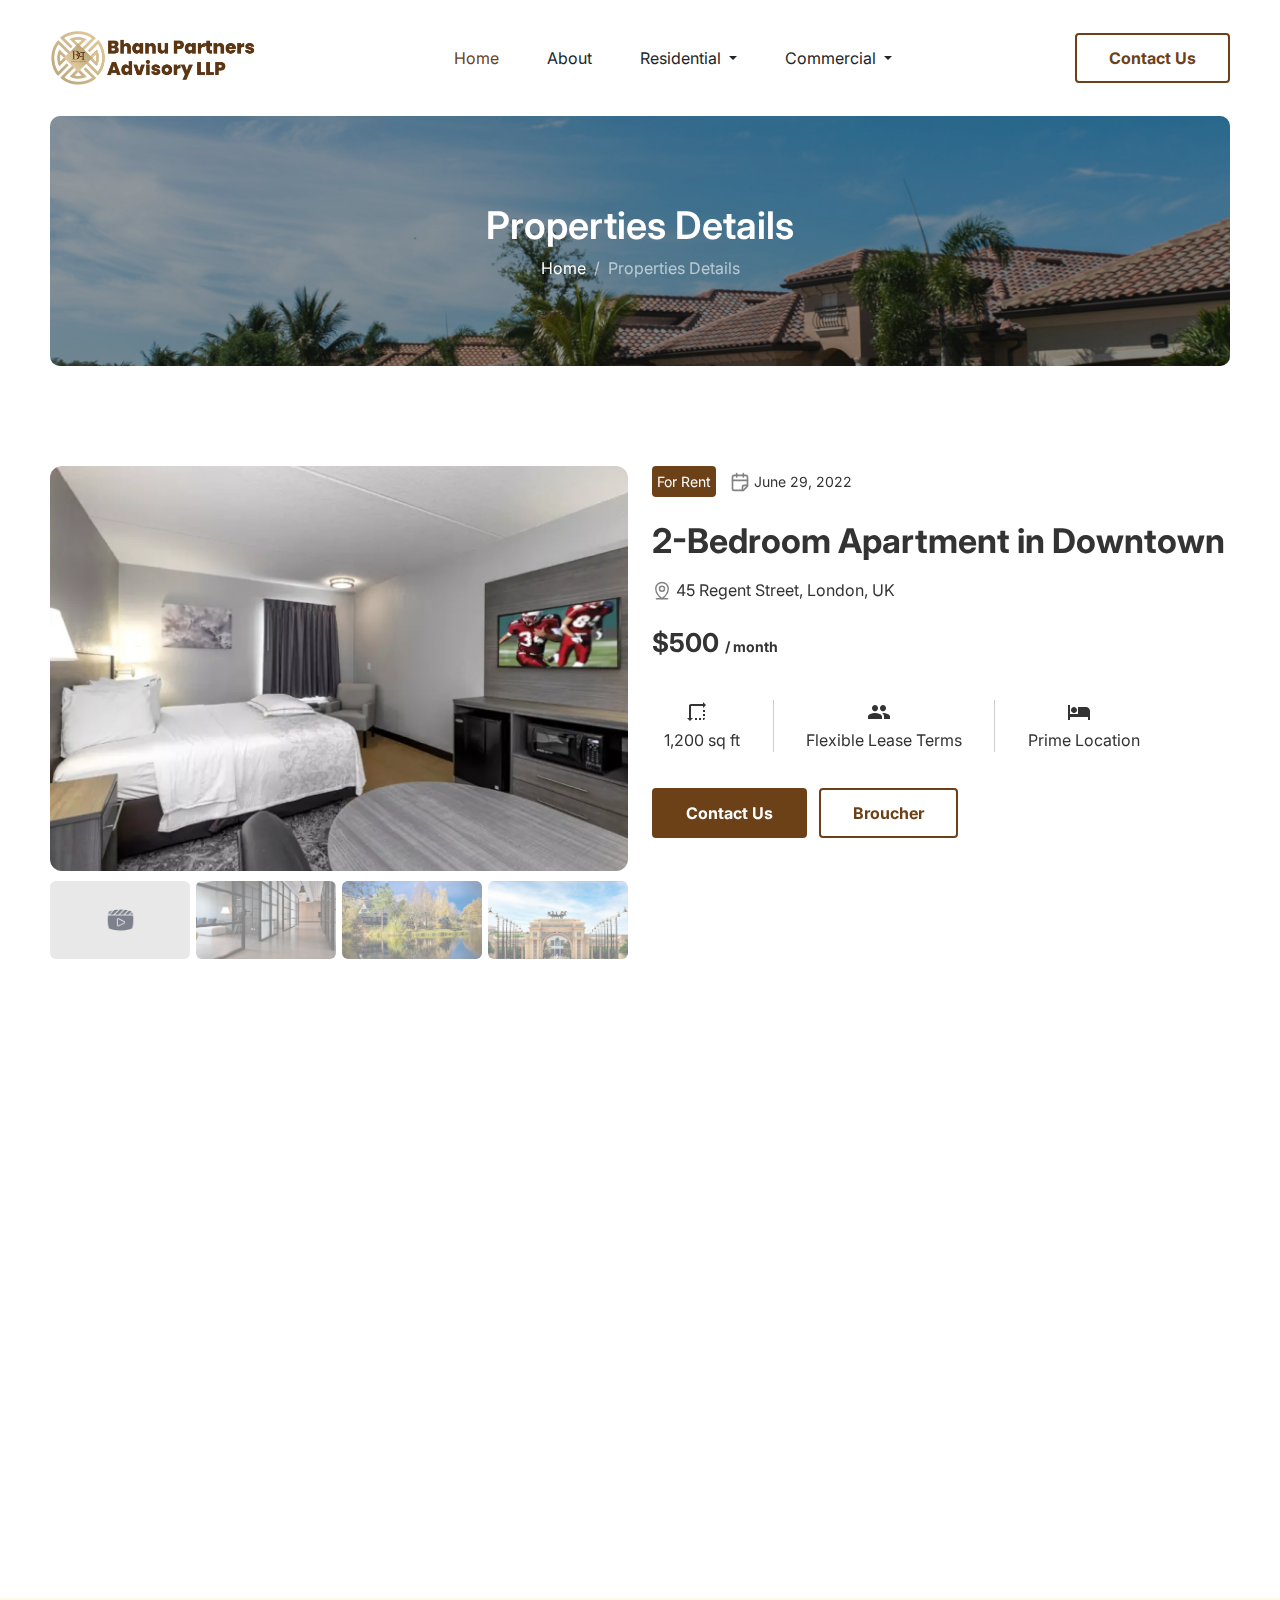
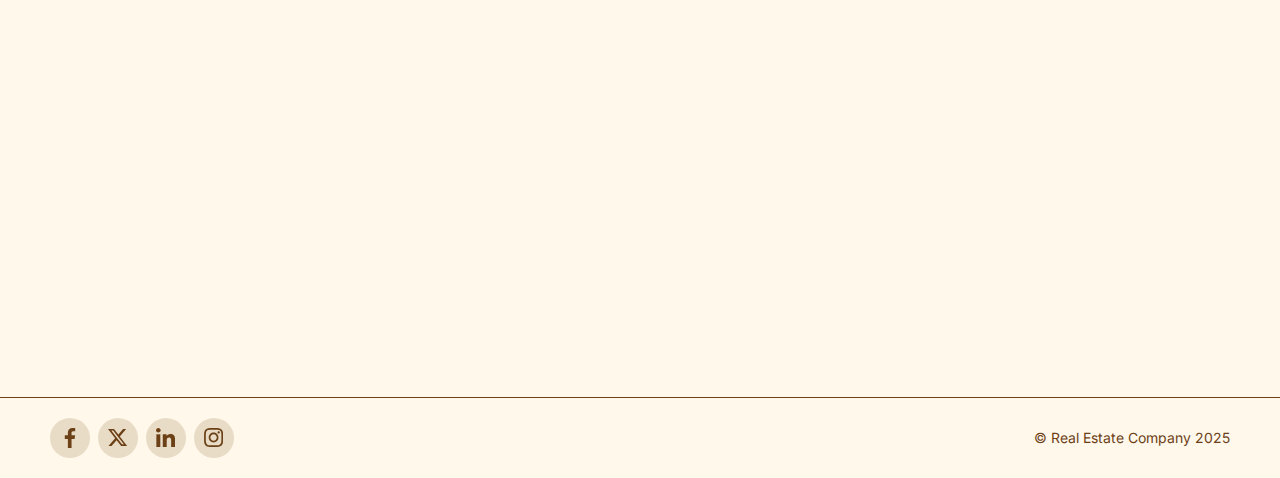
<file: property-details.html>
<!DOCTYPE html>
<html lang="en">

<head>
    <meta charset="UTF-8">
    <meta name="viewport" content="width=device-width, initial-scale=1.0">
    <title>Real Estate</title>

    <!-- Favicon -->
    <link rel="shortcut icon" href="assets/images/icons/favicon.png" type="image/x-icon">

    <!-- Google FONTS -->
    <link rel="preconnect" href="https://fonts.googleapis.com">
    <link rel="preconnect" href="https://fonts.gstatic.com" crossorigin>
    <link
        href="https://fonts.googleapis.com/css2?family=Inter:ital,opsz,wght@0,14..32,100..900;1,14..32,100..900&display=swap"
        rel="stylesheet">

    <!-- Bootstrap CSS -->
    <link href="assets/css/bootstrap.min.css" rel="stylesheet">

    <!-- Swiper CSS -->
    <link rel="stylesheet" href="https://cdn.jsdelivr.net/npm/swiper@11/swiper-bundle.min.css" />

    <!-- AOS CSS -->
    <link href="https://unpkg.com/aos@2.3.1/dist/aos.css" rel="stylesheet">

    <!-- Custom CSS -->
    <link rel="stylesheet" href="assets/css/common.css">
    <link rel="stylesheet" href="assets/css/style.css">
    <link rel="stylesheet" href="assets/css/responsive.css">
</head>

<body>

    <header class="primary-header">
        <nav class="navbar navbar-expand-lg">
            <div class="container">
                <a class="navbar-brand" href="index.html">
                    <img src="assets/images/logo-2.png" alt="Logo">
                </a>
                <button class="navbar-toggler" type="button" data-bs-toggle="offcanvas"
                    data-bs-target="#offcanvasNavbar" aria-controls="offcanvasNavbar" aria-label="Toggle navigation">
                    <span class="navbar-toggler-icon"></span>
                </button>
                <div class="offcanvas offcanvas-start" tabindex="-1" id="offcanvasNavbar"
                    aria-labelledby="offcanvasNavbarLabel">
                    <div class="offcanvas-header">
                        <a class="navbar-brand" href="index.html" id="offcanvasNavbarLabel">
                            <img src="assets/images/logo-2.png" alt="Logo">
                        </a>
                        <button type="button" class="btn-close" data-bs-dismiss="offcanvas" aria-label="Close"></button>
                    </div>
                    <div class="offcanvas-body">
                        <ul class="navbar-nav mx-auto">
                            <li class="nav-item">
                                <a class="nav-link active" aria-current="page" href="index.html">Home</a>
                            </li>
                            <li class="nav-item">
                                <a class="nav-link" href="about.html">About</a>
                            </li>
                            <li class="nav-item dropdown">
                                <a class="nav-link dropdown-toggle" href="#" role="button" data-bs-toggle="dropdown"
                                    aria-expanded="false">
                                    Residential
                                </a>
                                <ul class="dropdown-menu">
                                    <li><a class="dropdown-item" href="properties.html">Rent</a></li>
                                    <li><a class="dropdown-item" href="properties.html">1 BHK</a></li>
                                    <li><a class="dropdown-item" href="properties.html">2 BHK</a></li>
                                    <li><a class="dropdown-item" href="properties.html">3 BHK</a></li>
                                </ul>
                            </li>
                            <li class="nav-item dropdown">
                                <a class="nav-link dropdown-toggle" href="#" role="button" data-bs-toggle="dropdown"
                                    aria-expanded="false">
                                    Commercial
                                </a>
                                <ul class="dropdown-menu">
                                    <li><a class="dropdown-item" href="properties.html">Shop</a></li>
                                    <li><a class="dropdown-item" href="properties.html">Office</a></li>
                                    <li><a class="dropdown-item" href="properties.html">Plot</a></li>
                                </ul>
                            </li>
                        </ul>
                        <a class="btn btn-outline-primary" href="contact.html">Contact Us</a>
                    </div>
                </div>
            </div>
        </nav>
    </header>

    <section class="section-padding pt-0" data-aos="fade">
        <div class="container">
            <div class="page-heading-section">
                <h1 class="page-heading" data-aos="fade-up" data-aos-delay="100">Properties Details</h1>
                <nav aria-label="breadcrumb" data-aos="fade-up" data-aos-delay="150">
                    <ol class="breadcrumb">
                        <li class="breadcrumb-item"><a href="index.html">Home</a></li>
                        <li class="breadcrumb-item active" aria-current="page">Properties Details</li>
                    </ol>
                </nav>
            </div>
        </div>
    </section>

    <section class="section-padding">
        <div class="container">
            <div class="row gy-5">
                <div class="col-lg-6" data-aos="fade-up">
                    <div class="swiper property-details-slider">
                        <div class="swiper-wrapper">
                            <div class="swiper-slide">
                                <img src="assets/images/prop-img-1.png" alt="Property Slide Image">
                            </div>
                            <div class="swiper-slide">
                                <img src="assets/images/prop-img-2.png" alt="Property Slide Image">
                            </div>
                            <div class="swiper-slide">
                                <img src="assets/images/prop-img-3.png" alt="Property Slide Image">
                            </div>
                            <div class="swiper-slide">
                                <img src="assets/images/prop-img-4.png" alt="Property Slide Image">
                            </div>
                            <div class="swiper-slide">
                                <img src="assets/images/prop-img-1.png" alt="Property Slide Image">
                            </div>
                            <div class="swiper-slide">
                                <img src="assets/images/prop-img-2.png" alt="Property Slide Image">
                            </div>
                            <div class="swiper-slide">
                                <img src="assets/images/prop-img-3.png" alt="Property Slide Image">
                            </div>
                            <div class="swiper-slide">
                                <img src="assets/images/prop-img-4.png" alt="Property Slide Image">
                            </div>
                        </div>
                    </div>

                    <div thumbsSlider="" class="swiper prop-details-thumb-slider">
                        <div class="swiper-wrapper">
                            <div class="swiper-slide">
                                <img src="assets/images/prop-video-placeholder-img.png" alt="Property Slide Image">
                            </div>
                            <div class="swiper-slide">
                                <img src="assets/images/prop-img-2.png" alt="Property Slide Image">
                            </div>
                            <div class="swiper-slide">
                                <img src="assets/images/prop-img-3.png" alt="Property Slide Image">
                            </div>
                            <div class="swiper-slide">
                                <img src="assets/images/prop-img-4.png" alt="Property Slide Image">
                            </div>
                            <div class="swiper-slide">
                                <img src="assets/images/prop-img-1.png" alt="Property Slide Image">
                            </div>
                            <div class="swiper-slide">
                                <img src="assets/images/prop-img-2.png" alt="Property Slide Image">
                            </div>
                            <div class="swiper-slide">
                                <img src="assets/images/prop-img-3.png" alt="Property Slide Image">
                            </div>
                            <div class="swiper-slide">
                                <img src="assets/images/prop-img-4.png" alt="Property Slide Image">
                            </div>
                        </div>
                    </div>
                </div>
                <div class="col-lg-6">
                    <div class="prop-details-info" data-aos="fade-up" data-aos-delay="100">
                        <div class="prop-details-basic-info">
                            <span class="badge text-bg-danger">For Rent</span>
                            <p><img src="assets/images/icons/calendar.svg">June 29, 2022</p>
                        </div>
                        <h2>2-Bedroom Apartment in Downtown</h2>
                        <p class="mb-4"><img src="assets/images/icons/map-pin-line.svg">45 Regent Street, London, UK
                        </p>
                        <span class="badge price-tag">$500 <span>/ month</span></span>
                        <ul class="prop-info-lists">
                            <li>
                                <p>
                                    <img src="assets/images/icons/sqft.svg" alt="Info Icon">
                                    1,200 sq ft
                                </p>
                            </li>
                            <li>
                                <hr>
                            </li>
                            <li>
                                <p>
                                    <img src="assets/images/icons/sleep.svg" alt="Info Icon">
                                    Flexible Lease Terms
                                </p>
                            </li>
                            <li>
                                <hr>
                            </li>
                            <li>
                                <p>
                                    <img src="assets/images/icons/bed.svg" alt="Info Icon">
                                    Prime Location
                                </p>
                            </li>
                        </ul>
                        <div class="prop-details-buttons">
                            <button class="btn btn-primary">Contact Us</button>
                            <button class="btn btn-outline-primary">Broucher</button>
                        </div>
                    </div>
                </div>
            </div>
            <div class="prop-other-info" data-aos="fade-up">
                <h3>Description</h3>
                <p>Lorem Ipsum is simply dummy text of the printing and typesetting industry. Lorem Ipsum has been the
                    industry's standard dummy text ever since the 1500s, when an unknown printer took a galley of type
                    and scrambled it to make a type specimen book. It has survived not only five centuries, but also the
                    leap into electronic typesetting, remaining essentially unchanged.</p>
                <p>It was popularised in the 1960s with the release of Letraset sheets containing Lorem Ipsum passages,
                    and more recently with desktop publishing software like Aldus PageMaker including versions of Lorem
                    Ipsum.</p>
                <p><strong>Where does it come from?</strong></p>
                <ul>
                    <li>
                        It is a long established fact that a reader will be distracted by the readable content of a page
                        when looking at its layout. The point of using Lorem Ipsum is that it has a more-or-less normal
                        distribution of letters,
                    </li>
                    <li>
                        as opposed to using 'Content here, content here', making it look like readable English. Many
                        desktop publishing packages and web page editors now use Lorem Ipsum as their default model
                        text,
                    </li>
                    <li>
                        and a search for 'lorem ipsum' will uncover many web sites still in their infancy. Various
                        versions have evolved over the years, sometimes by accident, sometimes on purpose (injected
                        humour and the like).
                    </li>
                </ul>
                <p>Lorem Ipsum is simply dummy text of the printing and typesetting industry. Lorem Ipsum has been the
                    industry's standard dummy text ever since the 1500s, when an unknown printer took a galley of type
                    and scrambled it to make a type specimen book. It has survived not only five centuries, but also the
                    leap into electronic typesetting, remaining essentially unchanged.</p>
                <p>It was popularised in the 1960s with the release of Letraset sheets containing Lorem Ipsum passages,
                    and more recently with desktop publishing software like Aldus PageMaker including versions of Lorem
                    Ipsum.</p>
            </div>
        </div>
    </section>

    <footer class="footer">
        <div class="container">
            <div class="row gy-sm-5 gy-4 justify-content-lg-between">
                <div class="col-xl-auto" data-aos="fade-up">
                    <a class="navbar-brand" href="#">
                        <img src="assets/images/logo-2.png" alt="Logo">
                    </a>
                </div>
                <div class="col-md-auto col-sm-5" data-aos="fade-up" data-aos-delay="100">
                    <h3>Company</h3>
                    <ul class="foot-menu">
                        <li>
                            <a href="index.html" class="nav-link">Home</a>
                        </li>
                        <li>
                            <a href="#" class="nav-link">Residential</a>
                        </li>
                        <li>
                            <a href="#" class="nav-link">Commercial</a>
                        </li>
                        <li>
                            <a href="about.html" class="nav-link">About Us</a>
                        </li>
                        <li>
                            <a href="#" class="nav-link">Contact Us</a>
                        </li>
                    </ul>
                </div>
                <div class="col-md-auto col-sm-5" data-aos="fade-up" data-aos-delay="150">
                    <h3>Terms and Policies</h3>
                    <ul class="foot-menu">
                        <li>
                            <a href="#" class="nav-link">Privacy Policy</a>
                        </li>
                        <li>
                            <a href="#" class="nav-link">Terms of Use</a>
                        </li>
                        <li>
                            <a href="#" class="nav-link">Customer Support</a>
                        </li>
                        <li>
                            <a href="#" class="nav-link">Refund Policies</a>
                        </li>
                    </ul>
                </div>
                <div class="col-lg-5 col-md-6" data-aos="fade-up" data-aos-delay="200">
                    <h2>Got questions? Our Friendly Staff Is Here to Help!</h2>
                    <ul class="foot-contact-info-lists">
                        <li>
                            <span>
                                <img src="assets/images/icons/envelope.svg" alt="Contact Info Icon">
                            </span>
                            <div>
                                <h6>Email us</h6>
                                <p><a href="mailto:info@realestatecompany.com">info@realestatecompany.com</a></p>
                            </div>
                        </li>
                        <li>
                            <span>
                                <img src="assets/images/icons/phone-call.svg" alt="Contact Info Icon">
                            </span>
                            <div>
                                <h6>Phone number</h6>
                                <p><a href="tel:123.456.7890">123.456.7890</a></p>
                            </div>
                        </li>
                        <li>
                            <span>
                                <img src="assets/images/icons/map-pin-line-red.svg" alt="Contact Info Icon">
                            </span>
                            <div>
                                <p><a href="https://maps.app.goo.gl/m5zPgjb4LSPm6L1H8" target="_blank">2250 Park Avenue
                                        Dr, Giorgia, GA
                                        12345, United States</a></p>
                            </div>
                        </li>
                    </ul>
                </div>
            </div>
        </div>
        <div class="footer-bottom">
            <div class="container">
                <ul class="social-icon-lists">
                    <li>
                        <a href="#"><img src="assets/images/icons/social.svg" alt="Facebook"></a>
                    </li>
                    <li>
                        <a href="#"><img src="assets/images/icons/twitter.svg" alt="Twitter"></a>
                    </li>
                    <li>
                        <a href="#"><img src="assets/images/icons/linkdin.svg" alt="Linkdin"></a>
                    </li>
                    <li>
                        <a href="#"><img src="assets/images/icons/instagram.svg" alt="Instagram"></a>
                    </li>
                </ul>
                <p>© Real Estate Company 2025</p>
            </div>
        </div>
    </footer>

    <!-- Bootstrap JS -->
    <script src="assets/js/bootstrap.bundle.min.js"></script>

    <!-- Swiper JS -->
    <script src="https://cdn.jsdelivr.net/npm/swiper@11/swiper-bundle.min.js"></script>

    <!-- AOS JS -->
    <script src="https://unpkg.com/aos@2.3.1/dist/aos.js"></script>

    <!-- Custom JS -->
    <script src="assets/js/script.js"></script>
</body>

</html>
</file>
<file: assets/css/common.css>
* {
    margin: 0;
    padding: 0;
    box-sizing: border-box;
}

body {
    font-family: "Inter", serif;
    font-size: 16px;
    font-weight: 400;
    color: #333333;
}

a {
    color: inherit;
}

.btn {
    font-size: inherit;
    font-weight: 700;
    padding: 11px 32px;
    border-width: 2px;
    border-radius: 4px;
    box-shadow: none !important;
}

.btn-outline-primary {
    background-color: #ffffff !important;
    color: #6d4117 !important;
    border-color: #6d4117 !important;
}

.btn-outline-primary:hover {
    background-color: #6d4117 !important;
    color: #ffffff !important;
    border-color: #6d4117 !important;
}

.btn-primary {
    background-color: #6d4117 !important;
    color: #ffffff !important;
    border-color: #6d4117 !important;
}

.btn-primary:hover {
    background-color: #ffffff !important;
    color: #6d4117 !important;
    border-color: #6d4117 !important;
}

.form-control,
.form-select {
    font-size: 14px;
    font-weight: inherit;
    letter-spacing: 0.02em;
    color: #181818;
    padding: 13px 12px;
    box-shadow: none !important;
    border-color: #333333;
    border-radius: 4px;
    text-overflow: ellipsis;
}

.form-control:focus,
.form-select:focus {
    border-color: #6d4117;
}

.form-control::placeholder {
    color: #4f4f4f;
}

.form-select {
    padding-right: 30px;
    background-position: right 12px center;
}

[class*="input-icon"] {
    padding-left: 42px;
    background-size: 20px;
    background-position: 12px center;
    background-repeat: no-repeat;
}

.input-icon-map-pin-line {
    background-image: url("../images/icons/map-pin-line.svg");
}

section {
    background-color: #ffffff;
}

.section-padding {
    padding-block: 50px;
}

.section-heading {
    font-size: 28px;
    font-weight: 700;
    color: #181818;
    line-height: 140%;
    margin-bottom: 16px;
}

.section-desc {
    font-size: inherit;
    font-weight: inherit;
    letter-spacing: 0.02em;
    color: #181818;
    margin-bottom: 0;
}

.section-header {
    display: flex;
    align-items: start;
    justify-content: space-between;
    flex-wrap: wrap;
    gap: 30px;
    margin-bottom: 30px;
}

.badge {
    padding: 5px;
    border-radius: 4px;
    font-size: 12px;
    font-weight: inherit;
    line-height: 150%;
}

.text-bg-danger {
    background-color: #fff8eb !important;
    color: #6d4117 !important;
}

.text-bg-success {
    background-color: #f9fff5 !important;
    color: #18720e !important;
}

.text-bg-info {
    background-color: #f5f8ff !important;
    color: #2f54eb !important;
}

.page-heading-section {
    padding-block: 20px;
    min-height: 250px;
    display: flex;
    justify-content: center;
    flex-direction: column;
    background-image: url("../images/hero-bg.png");
    background-size: cover;
    background-position: center;
    background-repeat: no-repeat;
    border-radius: 10px;
    overflow: hidden;
    position: relative;
    z-index: 0;
}

.page-heading-section::after {
    content: "";
    position: absolute;
    inset: 0;
    background-color: #181818;
    opacity: 0.4;
    z-index: -1;
}

.page-heading {
    font-size: 38px;
    font-weight: 600;
    text-align: center;
    color: #ffffff;
}

.page-heading-section .breadcrumb {
    justify-content: center;
    margin-bottom: 0;
}

.breadcrumb-item {
    color: #ffffff;
    font-size: inherit;
    font-weight: inherit;
}

.breadcrumb-item.active,
.breadcrumb-item + .breadcrumb-item::before {
    color: #ffffff99;
}

.breadcrumb-item a {
    color: #ffffff;
    text-decoration: none;
    transition: color 0.2s;
}

.breadcrumb-item a:hover {
    color: #e8dcc6;
}

/* Pagination */
.pagination {
    justify-content: center;
    gap: 4px;
}

.page-item.active .page-link {
    background-color: #6d4117;
}

.page-item.active .page-link:hover,
.page-item.active .page-link:focus {
    color: #ffffff;
}

.page-link:hover,
.page-link:focus {
    color: inherit;
    background-color: #f9f1e3;
}

.page-link {
    padding: 0;
    display: flex;
    align-items: center;
    justify-content: center;
    min-height: 40px;
    min-width: 40px;
    border: none;
    border-radius: 4px;
    color: inherit;
    box-shadow: none !important;
}

/* Modal CSS */
.modal-header {
    border: none;
    padding-bottom: 0;
}

.modal-title {
    font-size: 18px !important;
    color: #181818;
}
</file>
<file: assets/css/style.css>
/* Header CSS */
.primary-header {
    transition: background-color 0.2s;
}

.sticy-header {
    position: sticky;
    top: 0;
    z-index: 99;
    background-color: #ffffff;
    box-shadow: 0px 4px 37px 0px #00000026;
}

.navbar {
    padding-block: 25px;
    --bs-navbar-toggler-icon-bg: url('data:image/svg+xml,<svg xmlns="http://www.w3.org/2000/svg" viewBox="0 0 30 30"><path stroke="rgba(33, 37, 41, 0.75)" stroke-linecap="round" stroke-miterlimit="10" stroke-width="2" d="M4 7h22M4 15h22M4 23h22" style="&%2310; stroke: %236d4117;&%2310;"/></svg>');
    transition: padding 0.2s;
}

.sticy-header .navbar {
    padding-block: 16px;
}

.navbar-brand > img {
    max-width: 205px;
    transition: opacity 0.2s;
}

.navbar-brand > img:hover {
    opacity: 0.8;
}

.navbar-nav {
    gap: 32px;
    align-items: center;
}

.nav-link {
    color: inherit;
    font-size: inherit;
    font-weight: inherit;
    position: relative;
}

.navbar-nav .nav-link.active,
.navbar-nav .nav-link.show {
    color: #6d4117;
}

.nav-link:hover {
    color: #6d4117;
}

.nav-link::before {
    content: "";
    position: absolute;
    inset: auto 0 4px;
    margin: auto;
    width: 0px;
    border-bottom: 2px solid #6d4117;
    transition: width 0.2s;
}

.nav-link:hover::before {
    width: calc(100% - 16px);
}

.dropdown-menu {
    border-radius: 4px;
    border-color: #e8e8e8;
    animation: fade-up 0.2s;
    padding-block: 3px;
    box-shadow: 0px 24px 37px 0px #00000026;
}

@keyframes fade-up {
    0% {
        transform: translateY(20%);
    }
    100% {
        transform: translateY(0%);
    }
}

.dropdown-item {
    color: inherit;
    font-size: 15px;
    font-weight: inherit;
    padding: 5px 16px;
}

.dropdown-item:hover {
    color: #6d4117;
    background-color: #fff8eb;
}

.offcanvas.offcanvas-start {
    width: 300px;
}

.offcanvas-header .btn-close {
    box-shadow: none !important;
}

.navbar-toggler {
    box-shadow: none !important;
}

/* Hero Section CSS */
.hero-section {
    height: calc(100vh - 108px);
    max-height: 700px;
    min-height: 630px;
}

.hero-section .container {
    display: flex;
    flex-direction: column;
    height: 100%;
    min-height: fit-content;
}

.hero-content {
    padding: 53px;
    color: #ffffff;
    text-align: center;
    background-image: url("../images/hero-bg.png");
    background-size: cover;
    background-position: center;
    background-repeat: no-repeat;
    border-radius: 10px;
    overflow: hidden;
    position: relative;
    z-index: 0;
    flex-grow: 1;
}

.hero-content::after {
    content: "";
    position: absolute;
    inset: 0;
    background-color: #000000;
    opacity: 0.4;
    z-index: -1;
}

.hero-content h1 {
    font-size: 32px;
    font-weight: 700;
    line-height: 140%;
    margin-bottom: 19px;
}

.hero-content p {
    font-size: 20px;
    font-weight: inherit;
    line-height: 140%;
    letter-spacing: 0.02em;
}

.hero-content h1,
.hero-content p {
    max-width: 700px;
    margin-inline: auto;
}

.search-box {
    max-width: 945px;
    width: calc(100% - 100px);
    margin-inline: auto;
    margin-top: calc(-69px / 2);
    background-color: #ffffff;
    border-radius: 8px;
    padding: 10px 12px;
    box-shadow: 0px 4px 37px 0px #00000026;
    position: relative;
    z-index: 1;
}

.search-box form {
    width: 100%;
    display: grid;
    grid-template-columns: 1fr 1fr minmax(max-content, 1fr) max-content;
    gap: 12px;
}

.search-box form > .btn {
    width: 100%;
}

/* Property Type Section CSS */
.property-type-section .section-heading {
    margin-bottom: 30px;
    text-align: center;
}

.property-type-card {
    border-color: #e8e8e8;
    border-radius: 2px;
    transition: box-shadow 0.2s;
    min-height: 200px;
}

.property-type-card:hover {
    box-shadow: 0px 4px 37px 0px #00000026;
}

.property-type-card .card-body {
    padding: 24px;
}

.property-type-icon {
    width: 60px;
    aspect-ratio: 1;
    object-fit: contain;
    border-radius: 50%;
    margin-bottom: 20px;
}

.property-type-card h4 {
    font-size: 20px;
    font-weight: 600;
    letter-spacing: -0.012em;
    color: #181818;
    margin-bottom: 8px;
}

.property-type-card p {
    font-size: 12px;
    font-weight: 500;
    text-transform: uppercase;
    letter-spacing: 0.01em;
    color: #181818;
    margin-bottom: 0;
}

.property-type-section .section-desc {
    text-align: center;
    margin-bottom: 30px;
}

.properties-section .section-headings {
    max-width: 614px;
}

/* Properties Section CSS */
.prop-img {
    position: relative;
    width: 100%;
    aspect-ratio: 1/0.74;
    border-radius: 8px;
    overflow: hidden;
    margin-bottom: 16px;
}

.prop-img .badge {
    position: absolute;
    top: 10px;
    left: 10px;
}

.prop-img .price-tag {
    top: initial;
    left: initial;
    bottom: 10px;
    right: 10px;
}

.prop-img > img {
    width: 100%;
    height: 100%;
    object-fit: cover;
    transition: transform 0.2s;
}

.properties-slider {
    padding-bottom: 40px;
}

.properties-slider .swiper-slide:hover .prop-img > img,
.properties-cards > div:hover .prop-img > img {
    transform: scale(1.1);
}

.price-tag {
    font-size: 22px;
    font-weight: 700;
    color: #ffffff;
    background-color: #333333;
    border-radius: 6px;
    line-height: 130%;
}

.price-tag > span {
    font-size: 14px;
}

.properties-slider .swiper-slide > h3,
.properties-cards > div > h3 {
    font-size: 20px;
    font-weight: 500;
    color: #181818;
    margin-bottom: 16px;
    display: -webkit-box;
    -webkit-line-clamp: 2;
    line-clamp: 2;
    -webkit-box-orient: vertical;
    overflow: hidden;
    min-height: 48px;
}

.prop-info-lists {
    list-style-type: none;
    font-size: inherit;
    font-weight: inherit;
    color: #333333;
    padding-left: 0;
    margin-bottom: 15px;
}

.prop-info-lists li:not(:last-child) > p {
    margin-bottom: 10px;
}

.prop-info-lists li > p img {
    width: 24px;
    aspect-ratio: 1;
    object-fit: contain;
    margin-right: 10px;
}

.properties-slider .swiper-slide .btn,
.properties-cards > div > .btn {
    font-size: 14px;
    width: 100%;
    padding: 8px 26px;
}

/* Services Section CSS */
.services-info-lists {
    list-style-type: none;
    background-color: #fff8eb;
    border-radius: 16px;
    padding: 32px;
    margin-bottom: 0;
}

.services-info-lists li {
    display: flex;
    align-items: start;
    gap: 20px;
}

.services-info-lists li h4 {
    font-size: 20px;
    font-weight: 700;
    color: #181818;
    margin-bottom: 8px;
}

.services-info-lists li h5 {
    font-size: 18px;
    font-weight: 500;
    text-transform: uppercase;
    color: #181818;
    letter-spacing: 0.02em;
    margin-bottom: 0;
}

.services-info-lists li h5:not(:last-child) {
    margin-bottom: 8px;
}

.services-info-lists li h5 span {
    font-size: 16px;
    font-weight: 400;
    color: #6d4117;
}

.services-info-lists li p {
    font-size: 14px;
    font-weight: 400;
    letter-spacing: 0.02em;
    color: #181818;
    margin-bottom: 0;
}

.services-info-lists hr {
    border-color: #1818181f;
    margin-block: 32px;
    opacity: 1;
    flex-grow: 1;
}

.services-img {
    width: 100%;
    height: 100%;
    position: relative;
}

.services-img img {
    width: 100%;
    height: 100%;
    object-fit: cover;
    border-radius: 16px;
    position: absolute;
    inset: 0;
}

/* Connect Section CSS */
.connect-section > .container > .row {
    border-radius: 16px;
    overflow: hidden;
}

.connect-img {
    width: 100%;
    height: 100%;
    object-fit: cover;
}

.connect-content {
    padding: 40px;
    background-color: #fff8eb;
    height: 100%;
    display: flex;
    flex-direction: column;
    justify-content: center;
    align-items: start;
}

.connect-content .section-desc {
    margin-bottom: 50px;
}

.connect-content h4 {
    font-size: 20px;
    font-weight: 500;
    color: #181818;
    margin-bottom: 16px;
}

/* Big Brand Club Section CSS */
.brand-club-section .section-heading {
    text-align: center;
    margin-bottom: 30px;
}

.brand-club-card {
    border-color: #e8e8e8;
    border-radius: 2px;
}

.brand-card-header {
    display: flex;
    align-items: center;
    justify-content: center;
}

.brand-card-header > svg {
    width: 40px;
    height: auto;
    aspect-ratio: 1;
}

.brand-club-card .card-body {
    padding: 14px 24px 34px;
    text-align: center;
}

.brand-logo-img {
    height: 100px;
    aspect-ratio: 1;
    object-fit: contain;
    margin-bottom: 10px;
}

.brand-club-card h4 {
    font-size: 20px;
    font-weight: 600;
    letter-spacing: -0.012em;
    color: #181818;
    margin-bottom: 12px;
}

.brand-club-card p {
    font-size: 14px;
    font-weight: inherit;
    letter-spacing: 0.01em;
    color: #181818;
    margin-bottom: 0;
}

.brand-club-slider {
    padding-bottom: 40px;
}

.swiper-pagination {
    top: initial;
    bottom: 0;
}

.swiper-pagination-bullet-active {
    background-color: #6d4117;
}

/* Footer CSS */
.footer {
    background-color: #fff8eb;
}

.footer > .container:first-child {
    padding-block: 50px 90px;
}

.footer h3 {
    font-size: 16px;
    font-weight: 500;
    letter-spacing: 0.02em;
    color: #181818;
    margin-bottom: 20px;
}

.foot-menu {
    list-style-type: none;
    padding-left: 0;
}

.foot-menu li:not(:last-child) {
    margin-bottom: 10px;
}

.foot-menu li a {
    font-size: 14px;
    font-weight: 400;
    letter-spacing: 0.02em;
    color: #333333;
    text-decoration: none;
    width: fit-content;
}

.foot-menu li a::before {
    inset: auto 0 -4px;
}

.footer h2 {
    font-size: 20px;
    font-weight: 500;
    line-height: 140%;
    color: #181818;
    margin-bottom: 25px;
}

.foot-contact-info-lists {
    list-style-type: none;
    padding-left: 0;
    max-width: 394px;
}

.foot-contact-info-lists li {
    display: flex;
    /* align-items: center; */
    gap: 10px;
}

.foot-contact-info-lists li:not(:last-child) {
    margin-bottom: 24px;
}

.foot-contact-info-lists li > span {
    width: 42px;
    aspect-ratio: 1;
    border-radius: 50%;
    background-color: #e8dcc6;
    display: flex;
    align-items: center;
    justify-content: center;
    flex-shrink: 0;
}

.foot-contact-info-icon {
    width: 20px;
    aspect-ratio: 1;
    height: fit-content;
}

.foot-contact-info-lists li > div h6 {
    font-size: 14px;
    font-weight: 400;
    letter-spacing: 0.02em;
    color: #333333;
    margin-bottom: 6px;
}

.foot-contact-info-lists li > div p {
    font-size: 16px;
    font-weight: 500;
    letter-spacing: 0.02em;
    color: #181818;
    margin-bottom: 0;
}

.foot-contact-info-lists li > div p a {
    text-decoration: none;
    transition: color 0.2s;
}

.foot-contact-info-lists li > div p a:hover {
    color: #6d4117;
}

.footer-bottom {
    padding-block: 20px;
    background-color: #fff8eb;
    border-top: 1px solid #6d4117;
}

.footer-bottom > .container {
    display: flex;
    align-items: center;
    justify-content: space-between;
    flex-wrap: wrap;
    gap: 16px;
}

.social-icon-lists {
    list-style-type: none;
    padding-left: 0;
    display: flex;
    gap: 8px;
    margin-bottom: 0;
}

.social-icon-lists li a {
    width: 40px;
    aspect-ratio: 1;
    background-color: #e8dcc6;
    border-radius: 50%;
    padding: 4px;
    display: flex;
    align-items: center;
    justify-content: center;
    transition: transform 0.2s, background-color 0.2s, opacity 0.2s;
}

.social-icon-lists li a img {
    width: 20px;
    aspect-ratio: 1;
    object-fit: contain;
}

.social-icon-lists li a:hover {
    transform: translateY(-4px);
    opacity: 0.8;
}

.footer-bottom > .container p {
    font-size: 14px;
    font-weight: 400;
    color: #6d4117;
    margin-bottom: 0;
}

.footer .navbar-brand {
    margin-bottom: 16px;
    display: block;
}

.foot-desc {
    font-size: 14px;
}

/* Contact Info Section CSS */
.contact-info-section .property-type-card {
    height: 100%;
    min-height: auto;
}

.contact-info-section .property-type-icon {
    background-color: #e8dcc6;
    display: flex;
    align-items: center;
    justify-content: center;
}

.contact-info-section .property-type-card p {
    font-size: inherit;
    font-weight: inherit;
    letter-spacing: 0.02em;
    color: #181818;
    text-transform: none;
}

.contact-info-section .property-type-card p a {
    text-decoration: none;
}

.contact-form {
    position: relative;
    background-color: #fff8eb;
}

.contact-map {
    width: 50%;
    height: 100%;
    position: absolute;
    top: 0;
    bottom: 0;
    margin: auto;
    left: 50%;
}

/* Properties Listing Section CSS */
.properties-listing-section .search-box {
    max-width: none;
    width: 100%;
    margin-bottom: 16px;
    box-shadow: 0px 0px 20px 0px #00000012;
}

/* Property Details CSS */
.property-details-slider {
    margin-bottom: 10px;
}

.property-details-slider .swiper-slide > img {
    width: 100%;
    object-fit: cover;
    aspect-ratio: 1/0.56;
    border-radius: 12px;
}

.prop-details-thumb-slider .swiper-slide > img {
    width: 100%;
    object-fit: cover;
    aspect-ratio: 1/0.56;
    border-radius: 6px;
    opacity: 0.5;
}

.prop-details-thumb-slider .swiper-slide.swiper-slide-thumb-active > img {
    opacity: 1;
}

.prop-details-basic-info {
    display: flex;
    flex-wrap: wrap;
    align-items: center;
    gap: 14px;
    margin-bottom: 24px;
}

.prop-details-info p {
    font-size: inherit;
    font-weight: inherit;
    display: flex;
    align-items: center;
    gap: 4px;
}

.prop-details-basic-info p {
    font-size: 14px;
    margin-bottom: 0;
}

.prop-details-info .badge {
    font-size: 14px;
}

.prop-details-info .badge.text-bg-danger {
    background-color: #6d4117 !important;
    color: #ffffff !important;
}

.prop-details-info .badge.text-bg-success {
    background-color: #18720e !important;
    color: #ffffff !important;
}

.prop-details-info .badge.text-bg-info {
    background-color: #2f54eb !important;
    color: #ffffff !important;
}

.prop-details-info h2 {
    font-size: 34px;
    font-weight: 700;
    margin-bottom: 16px;
}

.prop-details-info .price-tag {
    font-size: 26px;
    background-color: transparent;
    color: #333333;
    padding: 0;
    margin-bottom: 36px;
}

.prop-details-info .prop-info-lists {
    display: flex;
    justify-content: space-evenly;
    gap: 20px;
    margin-bottom: 36px;
    max-width: 500px;
}

.prop-details-info .prop-info-lists li > p {
    display: flex;
    flex-direction: column;
    align-items: center;
    gap: 4px;
    text-align: center;
    margin-bottom: 0;
}

.prop-details-info .prop-info-lists hr {
    border-right: var(--bs-border-width) solid;
    border-top: 0;
    height: 100%;
    margin: 0;
}

.prop-details-buttons {
    display: flex;
    flex-wrap: wrap;
    gap: 12px;
}

.prop-other-info {
    margin-top: 50px;
}

.prop-other-info h3 {
    font-size: 24px;
    font-weight: 600;
    margin-bottom: 16px;
}

.prop-other-info p {
    font-size: inherit;
    font-weight: inherit;
    margin-bottom: 14px;
}

/* Counter Section CSS */
.counter-section .section-heading {
    text-align: center;
    margin-bottom: 44px;
}

.counter-card h4 {
    font-size: 24px;
    font-weight: 700;
    color: #181818;
    margin-bottom: 16px;
}

.counter-card p {
    font-size: 15px;
    color: #333333;
}

/* FAQ Section CSS */
.faq-section .section-heading {
    text-align: center;
    margin-bottom: 24px;
}

.faq-section .accordion {
    max-width: 900px;
    margin-inline: auto;
}

.accordion {
    --bs-accordion-btn-active-icon: url('data:image/svg+xml,<svg xmlns="http://www.w3.org/2000/svg" width="24" height="24" viewBox="0 0 24 24" fill="none" stroke="%23ffffff" stroke-width="2" stroke-linecap="round" stroke-linejoin="round" class="lucide lucide-chevron-down"><path d="m6 9 6 6 6-6"/></svg>');
    --bs-accordion-btn-icon: url('data:image/svg+xml,<svg xmlns="http://www.w3.org/2000/svg" width="24" height="24" viewBox="0 0 24 24" fill="none" stroke="%23333333" stroke-width="2" stroke-linecap="round" stroke-linejoin="round" class="lucide lucide-chevron-down"><path d="m6 9 6 6 6-6"/></svg>');
}

.accordion-button {
    box-shadow: none !important;
    padding: 24px 16px;
    font-size: 16px;
    line-height: 150%;
}

.accordion-button:not(.collapsed) {
    background-color: #6d4117;
    border-radius: 4px !important;
    color: #ffffff;
}

.accordion-item {
    border-width: 0 0 1px 0;
    border-radius: 0 !important;
}

.accordion-item:first-of-type > .accordion-header .accordion-button {
    border-radius: 0;
}

.accordion-item:last-child {
    border-bottom-width: 0;
}

/* Review Section */
.review-section .section-heading {
    text-align: center;
    margin-bottom: 30px;
}

.review-card {
    border-color: #e8e8e8;
    border-radius: 2px;
    min-height: 250px;
}

.review-card:hover .review-img > img {
    transform: scale(1.08);
}

.review-card .card-body {
    padding: 20px;
    display: flex;
    gap: 20px;
}

.review-img {
    width: 30%;
    flex-shrink: 0;
    border-radius: 2px;
    overflow: hidden;
}

.review-img > img {
    width: 100%;
    height: 100%;
    object-fit: cover;
    transition: transform 0.4s;
}

.review-content {
    min-width: 1px;
    display: flex;
    flex-direction: column;
}

.review-content > p {
    font-size: 14px;
    font-weight: inherit;
    letter-spacing: 0.01em;
    color: #181818;
    margin-bottom: 14px;
    display: -webkit-box;
    -webkit-line-clamp: 5;
    line-clamp: 5;
    -webkit-box-orient: vertical;
    overflow: hidden;
    text-overflow: ellipsis;
}

.review-content-footer {
    margin-top: auto;
    display: flex;
    align-items: center;
    justify-content: space-between;
}

.review-content-footer svg {
    width: 44px;
    height: auto;
    aspect-ratio: 1;
    object-fit: contain;
    margin-bottom: -10px;
}

.review-name {
    font-size: 18px;
    font-weight: 700;
    margin-bottom: 6px;
}

.review-job-title {
    font-size: 14px;
    font-weight: 400;
    color: #333333;
}

.review-rating {
    display: flex;
    align-items: center;
    gap: 6px;
    margin-bottom: 34px;
}

.review-rating svg {
    width: 18px;
    height: auto;
    aspect-ratio: 1;
}

.review-slider {
    padding-bottom: 40px;
}
</file>
<file: assets/css/responsive.css>
@media (max-width: 1399.98px) {
    .container,
    .container-lg,
    .container-md,
    .container-sm,
    .container-xl,
    .container-xxl {
        max-width: 94%;
    }

    .property-details-slider .swiper-slide > img {
        aspect-ratio: 1/0.7;
    }

    .review-img {
        width: 34%;
    }
}

@media (max-width: 1199.98px) {
    body {
        font-size: 15px;
    }

    .btn {
        border-width: 2px;
        font-weight: 600;
        padding: 11px 26px;
    }

    .section-padding {
        padding-block: 40px;
    }

    .section-heading {
        font-size: 24px;
    }

    .navbar {
        padding-block: 22px;
    }

    .navbar-nav {
        gap: 22px;
    }

    .navbar-brand > img {
        max-width: 195px;
    }

    .hero-section {
        height: calc(100vh - 100px);
    }

    .hero-content h1 {
        font-size: 26px;
    }

    .hero-content p {
        font-size: 16px;
    }

    .hero-content h1,
    .hero-content p {
        max-width: 580px;
    }

    .page-heading-section {
        min-height: 230px;
    }

    .page-heading {
        font-size: 34px;
    }

    .prop-details-info h2 {
        font-size: 30px;
    }

    .prop-details-thumb-slider .swiper-slide > img {
        aspect-ratio: 1/0.6;
    }

    .prop-details-info .price-tag,
    .prop-details-info .prop-info-lists {
        margin-bottom: 26px;
    }

    .review-img {
        width: 38%;
    }

    .review-content-footer svg {
        width: 36px;
    }
}

@media (max-width: 991.98px) {
    body {
        font-size: 14px;
    }

    .section-padding {
        padding-block: 36px;
    }

    .offcanvas-body {
        display: flex;
        flex-direction: column;
        align-items: center;
        gap: 22px;
    }

    .hero-content {
        padding-bottom: 80px;
    }

    .search-box {
        margin-top: calc(-129px / 2);
    }

    .search-box form {
        grid-template-columns: 1fr minmax(max-content, 1fr) max-content;
    }

    .search-box form .form-control {
        grid-column: 1 / 4;
    }

    .services-img img {
        position: initial;
    }

    .properties-listing-section .search-box {
        margin-top: 0;
    }

    .prop-details-info h2 {
        font-size: 26px;
    }

    .prop-details-info .price-tag {
        font-size: 24px;
    }

    .prop-details-info .prop-info-lists {
        gap: 14px;
    }

    .prop-details-info .prop-info-lists li > p {
        font-size: 14px;
    }

    .property-details-slider .swiper-slide > img,
    .prop-details-thumb-slider .swiper-slide > img {
        aspect-ratio: 1/0.56;
    }

    .review-card .card-body {
        flex-wrap: wrap;
        gap: 10px;
    }

    .review-img {
        width: 100%;
        aspect-ratio: 1/0.7;
    }
}

@media (max-width: 767.98px) {
    .search-box form {
        grid-template-columns: 1fr minmax(max-content, 1fr);
    }

    .search-box form .form-control {
        grid-column: 1 / 3;
    }

    .search-box form > .btn {
        grid-column: 1 / 3;
    }

    .navbar-brand > img {
        max-width: 185px;
    }

    .hero-content p {
        font-size: inherit;
    }

    .contact-map {
        position: initial;
        width: 100%;
        min-height: 300px;
    }
}

@media (max-width: 575.98px) {
    .container,
    .container-lg,
    .container-md,
    .container-sm,
    .container-xl,
    .container-xxl {
        max-width: 100%;
    }

    .section-padding {
        padding-block: 26px;
    }

    .section-heading {
        font-size: 20px;
    }

    .navbar {
        padding-block: 18px;
    }

    .navbar-brand > img {
        max-width: 155px;
    }

    .hero-content {
        padding: 50px 24px 80px;
    }

    .hero-content h1 {
        font-size: 18px;
    }

    .hero-content::after {
        opacity: 0.5;
    }

    .search-box {
        width: calc(100% - 24px);
    }

    .search-box form {
        grid-template-columns: 1fr;
        gap: 8px;
    }

    .search-box form .form-control {
        grid-column: 1 / 2;
    }

    .search-box form > .btn {
        grid-column: 1 / 2;
    }

    .property-type-card h4 {
        font-size: 18px;
    }

    .property-type-icon {
        width: 50px;
    }

    .services-info-lists {
        padding: 32px 24px;
    }

    .services-info-lists li {
        flex-wrap: wrap;
        gap: 14px;
    }

    .services-info-lists li h4 {
        font-size: 18px;
    }

    .services-info-lists li h5 {
        font-size: 15px;
    }

    .services-info-lists li h5 span {
        font-size: 13px;
    }

    .connect-content {
        padding: 30px 24px;
    }

    .footer > .container:first-child {
        padding-block: 40px 40px;
    }

    .footer-bottom > .container {
        flex-direction: column;
        justify-content: center;
    }

    .prop-details-info .prop-info-lists li > p {
        font-size: 12px;
    }

    .prop-details-info h2 {
        font-size: 24px;
    }

    .accordion-button {
        padding: 16px 14px;
        font-size: 14px;
    }
}
</file>
